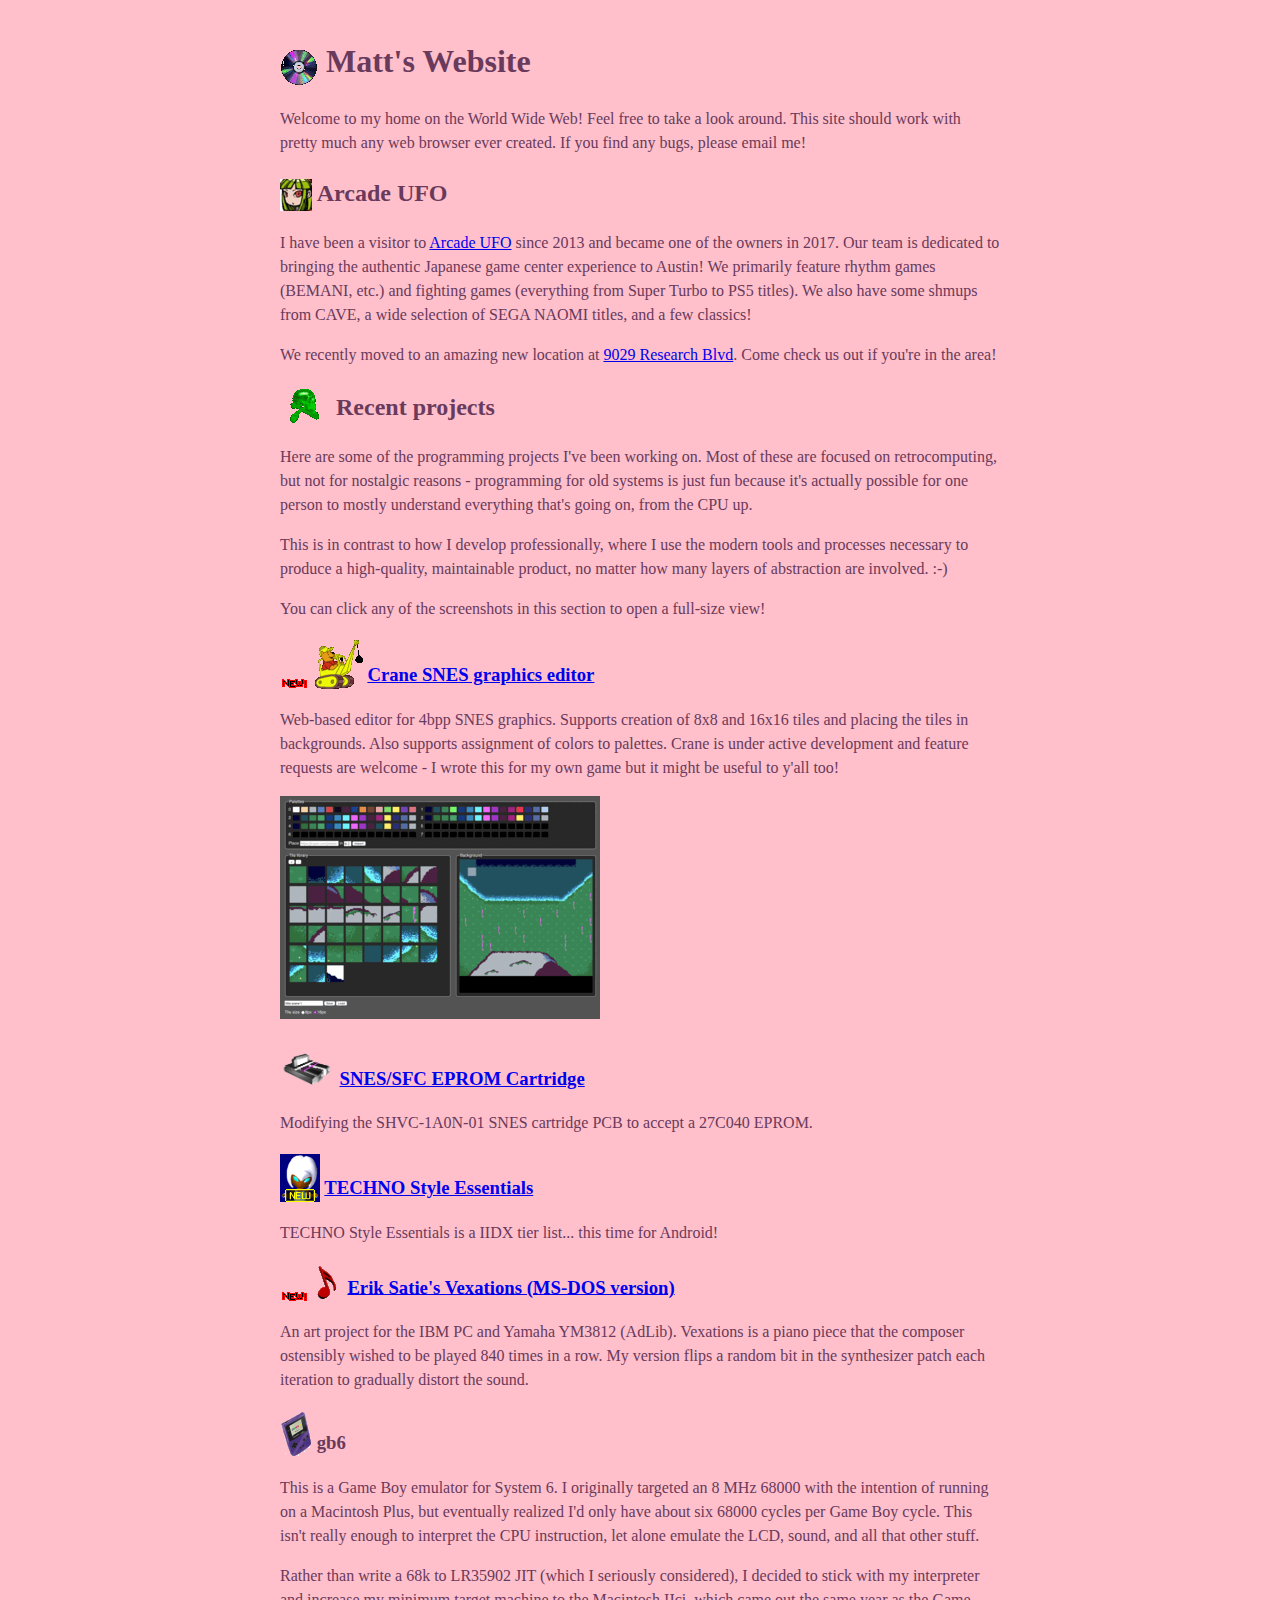
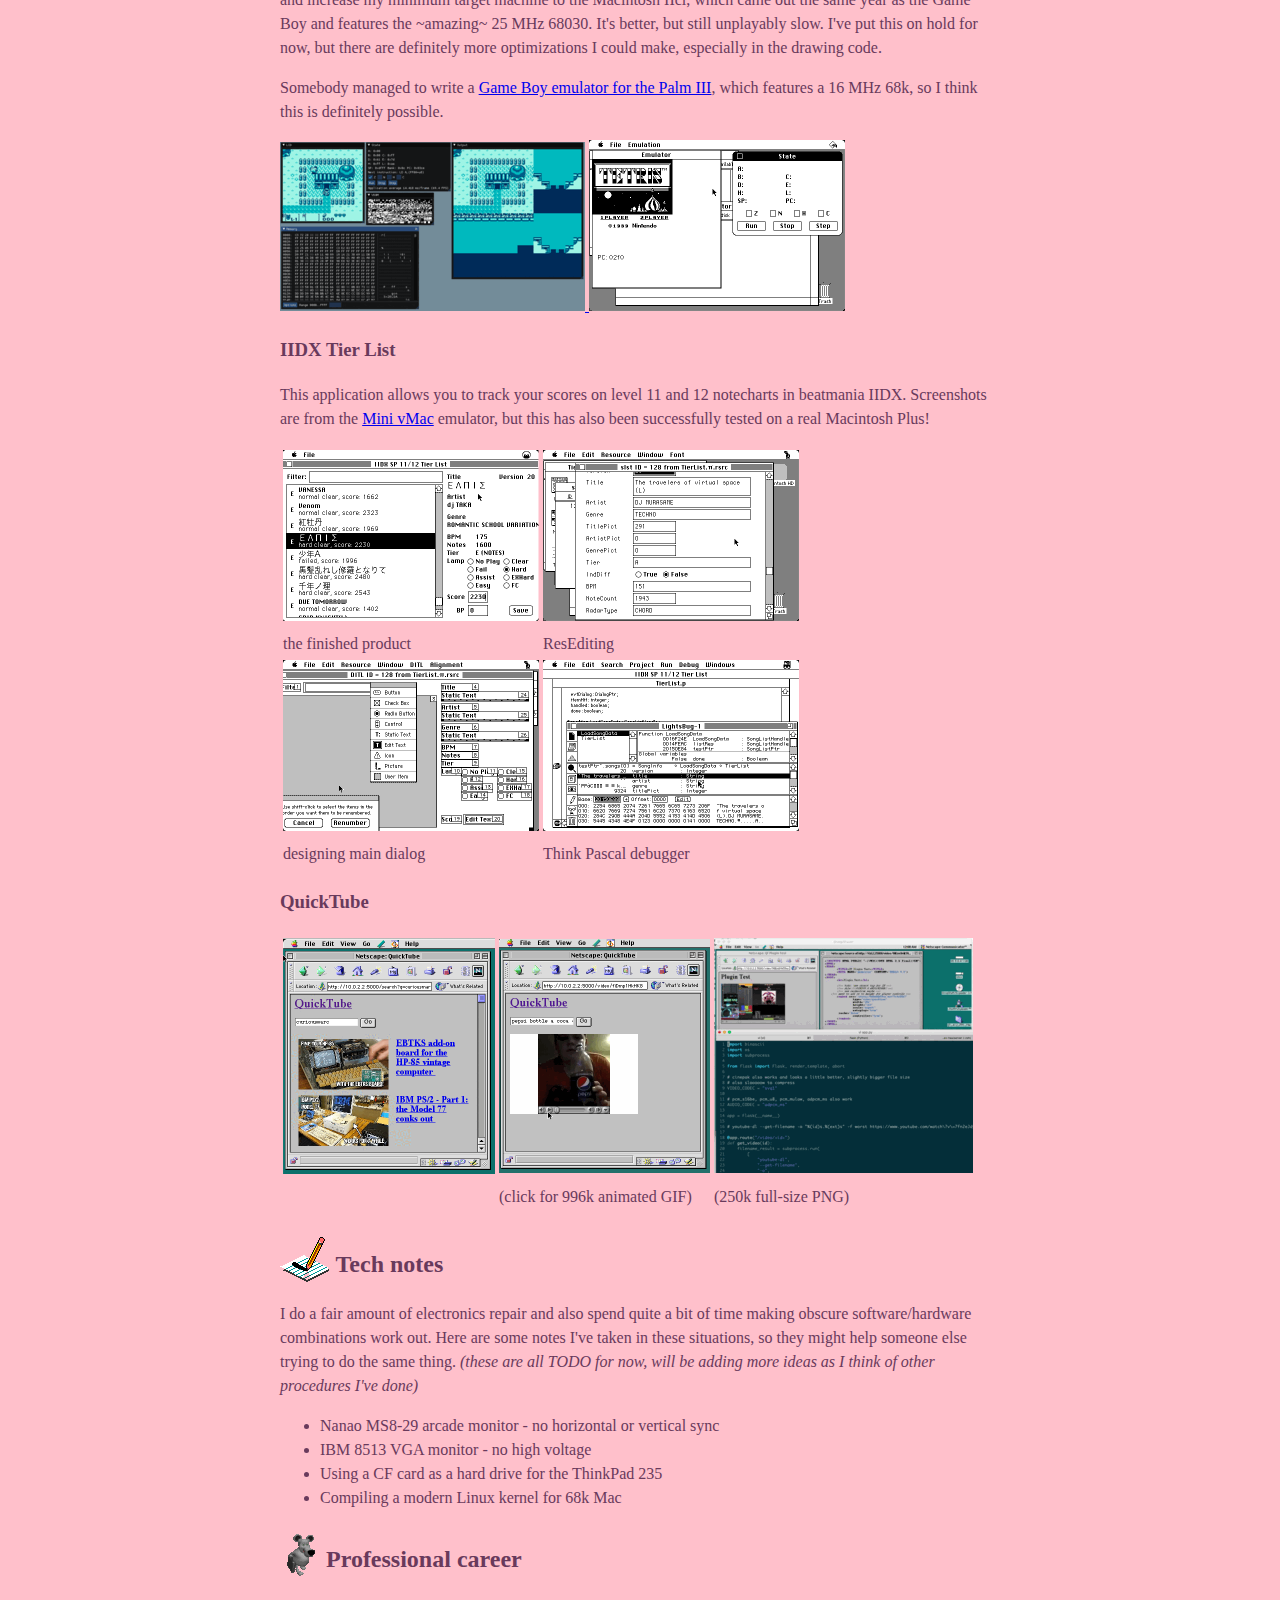
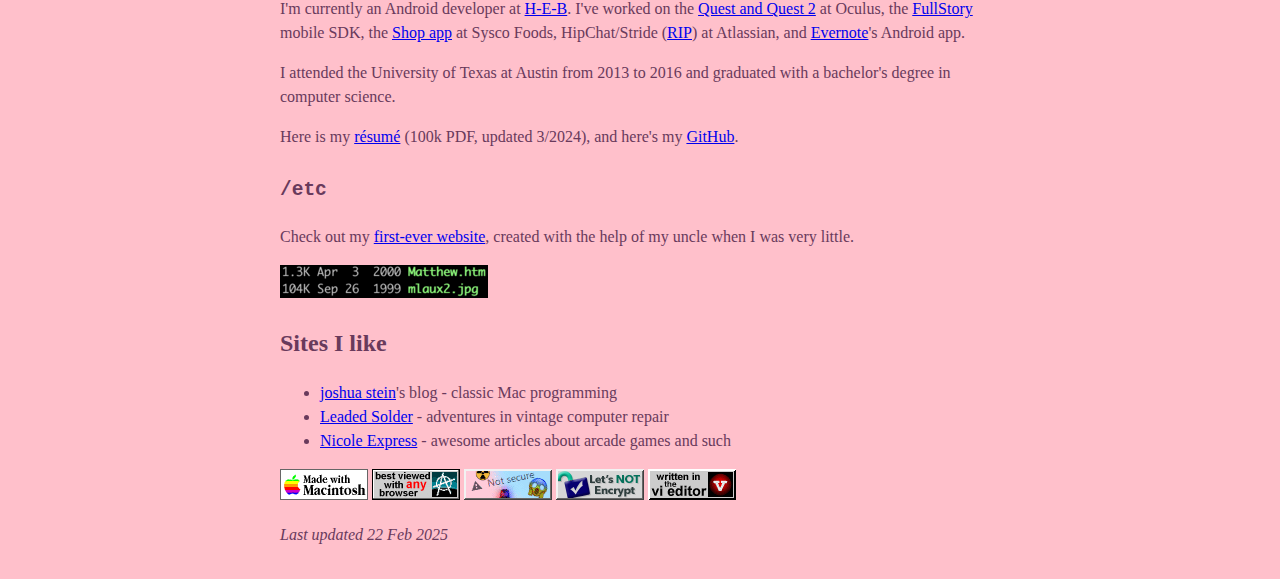
<file: index.html>
<!DOCTYPE html>
<html>
  <head>
    <meta charset="utf-8">
    <title>Matt's Website</title>
    <style type="text/css">
    <!--
      body {
        margin: 0 auto;
        padding: 16px;
        max-width: 720px;
        word-wrap: break-word;
        line-height: 1.5;
      }

      h1 img, h2 img, h3 img {
        vertical-align: bottom;
      }
    -->
    </style>
  </head>
  <body bgcolor="#ffc0cb" text="#693a5c">
    <h1><img src="images/cd.gif"> Matt's Website</h1>
    <p>
      Welcome to my home on the World Wide Web! Feel free to take a look around.
      This site should work with pretty much any web browser ever created.
      If you find any bugs, please email me!
    </p>
    
    <h2><img src="images/iidx.gif"> Arcade UFO</h2>
    <p>
      I have been a visitor to <a href="http://arcadeufo.com/">Arcade UFO</a>
      since 2013 and became one of the owners in 2017. Our team is dedicated to
      bringing the authentic Japanese game center experience to Austin! We
      primarily feature rhythm games (BEMANI, etc.) and fighting games
      (everything from Super Turbo to PS5 titles). We also have some shmups from
      CAVE, a wide selection of SEGA NAOMI titles, and a few classics!
    </p>

    <p>
      We recently moved to an amazing new location at
      <a href="https://www.openstreetmap.org/node/3864130910">9029 Research
        Blvd</a>. Come check us out if you're in the area!
    </p>

    <h2><img src="images/programming.gif"> Recent projects</h2>
    <p>
      Here are some of the programming projects I've been working on. Most of
      these are focused on retrocomputing, but not for nostalgic reasons -
      programming for old systems is just fun because it's actually possible for
      one person to mostly understand everything that's going on, from the CPU
      up.
    </p>

    <p>
      This is in contrast to how I develop professionally, where I use the
      modern tools and processes necessary to produce a high-quality,
      maintainable product, no matter how many layers of abstraction are
      involved. :-)
    </p>

    <p>  
      You can click any of the screenshots in this section to open a full-size
      view!
    </p>
    
    <h3>
      <img src="images/new.gif">
      <img src="images/crane.gif">
      <a href="crane/">Crane SNES graphics editor</a>
    </h3>

    <p>Web-based editor for 4bpp SNES graphics. Supports creation of 8x8 and
    16x16 tiles and placing the tiles in backgrounds. Also supports assignment
    of colors to palettes. Crane is under active development and feature
    requests are welcome - I wrote this for my own game but it might be useful
    to y'all too!</p>

    <p>
      <a href="images/crane-screenshot.png">
        <img src="images/crane-thumbnail.gif" width="320" height="223">
      </a>
    </p>

    <h3>
      <img src="snes/snes.gif" height="48">
      <a href="snes/eprom-cart.html">SNES/SFC EPROM Cartridge</a>
    </h3>

    <p>Modifying the SHVC-1A0N-01 SNES cartridge PCB to accept a 27C040 EPROM.</p>

    <h3>
      <img src="images/tran-new.gif">
      <a href="tse.html">TECHNO Style Essentials</a>
    </h3>

    <p>TECHNO Style Essentials is a IIDX tier list... this time for Android!</p>

    <h3>
      <img src="images/new.gif">
      <img src="images/note.gif">
      <a href="vexations.html">Erik Satie's Vexations (MS-DOS version)</a>
    </h3>
    <p>
      An art project for the IBM PC and Yamaha YM3812 (AdLib). Vexations is a
      piano piece that the composer ostensibly wished to be played 840 times in
      a row. My version flips a random bit in the synthesizer patch each
      iteration to gradually distort the sound.
    </p>

    <h3><img src="images/gb.gif"> gb6</h3>
    <p>
      This is a Game Boy emulator for System 6. I originally targeted an 8 MHz
      68000 with the intention of running on a Macintosh Plus, but eventually
      realized I'd only have about six 68000 cycles per Game Boy cycle. This
      isn't really enough to interpret the CPU instruction, let alone emulate the
      LCD, sound, and all that other stuff.
    </p>
    <p>
      Rather than write a 68k to LR35902 JIT (which I seriously considered), I
      decided to stick with my interpreter and increase my minimum target
      machine to the Macintosh IIci, which came out the same year as the Game
      Boy and features the ~amazing~ 25 MHz 68030. It's better, but still
      unplayably slow. I've put this on hold for now, but there are definitely
      more optimizations I could make, especially in the drawing code. 
    </p>

    <p>
      Somebody managed to write a <a href="https://phoinix.sourceforge.io">Game
        Boy emulator for the Palm III</a>, which features a 16 MHz 68k, so I
      think this is definitely possible.
    </p>

    <p>
      <a href="images/gb6.png">
        <img src="images/gb6-1.gif" width="305" height="169">
      </a>
      <a href="images/gb6-2.gif">
        <img src="images/gb6-2.gif" width="256" height="171">
      </a>
    </p>

    <h3>IIDX Tier List</h3>
    <p>
      This application allows you to track your scores on level 11 and 12
      notecharts in beatmania IIDX. Screenshots are from the 
      <a href="https://www.gryphel.com/c/minivmac/">Mini vMac</a>
      emulator, but this has also been successfully tested on a real Macintosh 
      Plus!
    </p>

    <table border="0">
      <tr>
        <td>
          <a href="images/tierlist1.gif">
            <img src="images/tierlist1.gif" width="256" height="171">
          </a>
        </td>
        <td>
          <a href="images/tierlist2.gif">
            <img src="images/tierlist2.gif" width="256" height="171">
          </a>
        </td>
      </tr>
      <tr>
        <td>the finished product</td>
        <td>ResEditing</td>
      </tr>
      <tr>
        <td>
          <a href="images/tierlist3.gif">
            <img src="images/tierlist3.gif" width="256" height="171">
          </a>
        </td>
        <td>
          <a href="images/tierlist4.gif">
            <img src="images/tierlist4.gif" width="256" height="171">
          </a>
        </td>
      </tr>
      <tr>
        <td>designing main dialog</td>
        <td>Think Pascal debugger</td>
      </tr>
    </table>
    <p>
    </p>
    <p>
    </p>

    <h3>QuickTube</h3>
    <table border="0">
      <tr>
        <td>
          <a href="images/quicktube1.gif">
            <img src="images/quicktube1.gif" width="212" height="236">
          </a>
        </td>
        <td>
          <a href="images/quicktubeanim.gif">
            <img src="images/quicktube2.gif" width="211" height="234">
          </a>
        </td>
        <td>
          <a href="images/quicktube3.png">
            <img src="images/quicktube3.gif">
          </a>
        </td>
      </tr>
      <tr>
        <td></td>
        <td>(click for 996k animated GIF)</td>
        <td>(250k full-size PNG)</td>
      </tr>
    </table>

    <h2><img src="images/pencil.gif"> Tech notes</h2>
    <p>
      I do a fair amount of electronics repair and also spend quite a bit of
      time making obscure software/hardware combinations work out. Here are some
      notes I've taken in these situations, so they might help someone else
      trying to do the same thing. <em>(these are all TODO for now, will be
        adding more ideas as I think of other procedures I've done)</em>
    </p>

    <ul>
      <li>Nanao MS8-29 arcade monitor - no horizontal or vertical sync</li>
      <li>IBM 8513 VGA monitor - no high voltage</li>
      <li>Using a CF card as a hard drive for the ThinkPad 235</li>
      <li>Compiling a modern Linux kernel for 68k Mac</li>
    </ul>

    <h2><img src="images/rat.gif"> Professional career</h2>
    <p>
      I'm currently an Android developer at <a href="https://www.heb.com">
      H-E-B</a>.
      I've worked on the <a href="https://www.meta.com/quest/">Quest and Quest
        2</a> at Oculus, the <a href="https://www.fullstory.com">FullStory</a>
      mobile SDK, the <a href="https://www.sysco.com/shopmobile">Shop app</a>
      at Sysco Foods, HipChat/Stride
      (<a href="https://www.atlassian.com/partnerships/slack">RIP</a>)
      at Atlassian, and <a href="https://evernote.com">Evernote</a>'s Android
      app.
    </p>

    <p>
      I attended the University of Texas at Austin from 2013 to 2016 and
      graduated with a bachelor's degree in computer science.
    </p>

    <p>
      Here is my <a href="dl/resume-winter-2024.pdf">résumé</a> (100k PDF,
      updated 3/2024), and here's my
      <a href="https://github.com/mlaux">GitHub</a>.
    </p>

    <h2><code>/etc</code></h2>

    <p>
      Check out my <a href="first-site/Matthew.htm">first-ever website</a>,
      created with the help of my uncle when I was very little.
    </p>
    <p>
      <img src="images/first-site-dates.gif">
    </p>

    <h2>Sites I like</h2>
    <ul>
      <li><a href="https://jcs.org">joshua stein</a>'s blog -
      classic Mac programming</li>
      <li><a href="https://www.leadedsolder.com">Leaded Solder</a> -
      adventures in vintage computer repair</li>
      <li><a href="https://nicole.express">Nicole Express</a> -
      awesome articles about arcade games and such</li>
    </ul>

    <p>
      <img src="images/mac.gif">
      <img src="images/any-browser.gif">
      <img src="images/not-secure.gif">
      <img src="images/lets-not-encrypt.gif">
      <img src="images/vi.gif">
    </p>

    <p><em>Last updated 22 Feb 2025</em></p>
  </body>
</html>
</file>
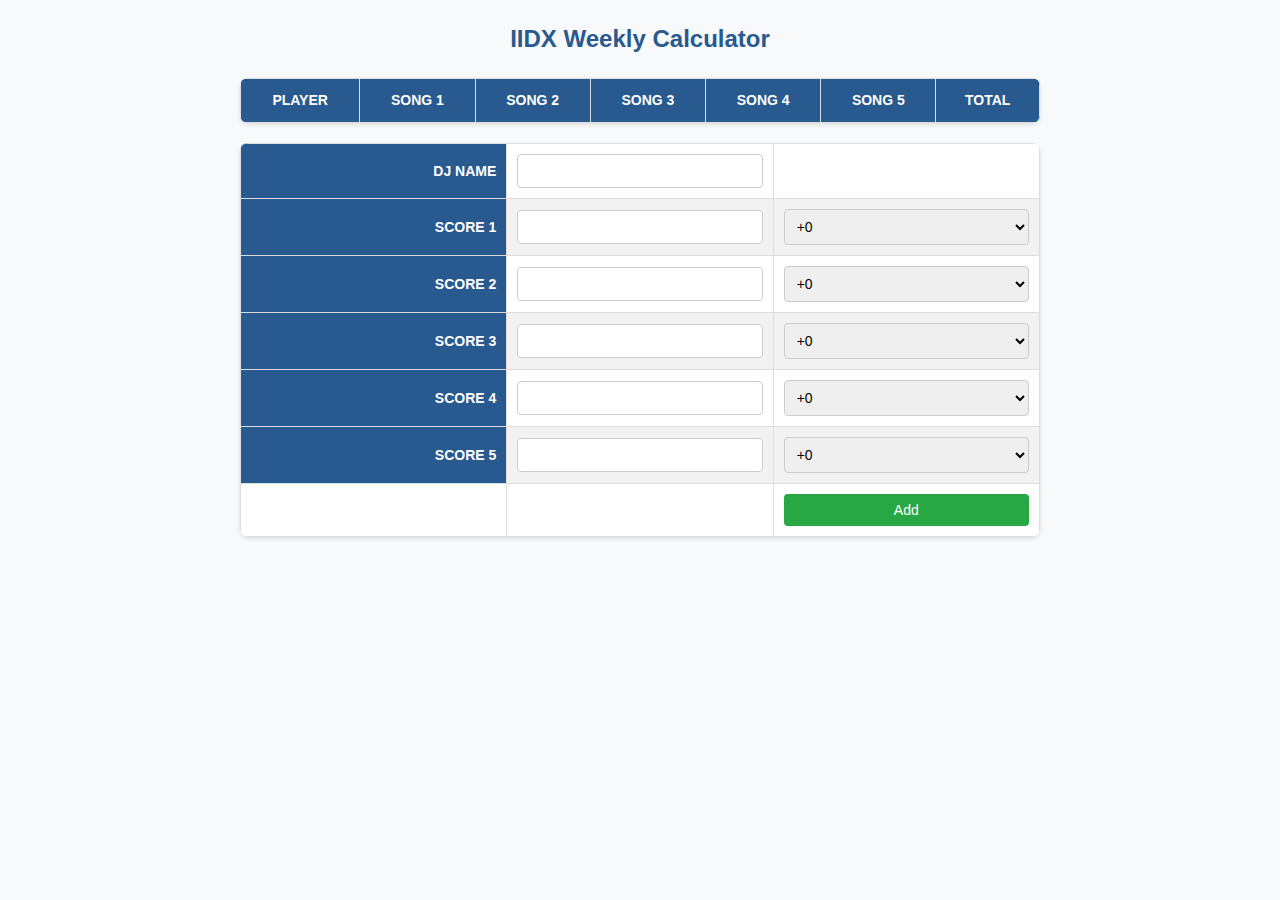
<file: iidx/index.html>
<!DOCTYPE html>
<html>
    <head>
        <meta charset="utf-8">
        <title>IIDX Weekly Calculator</title>
        <style>
            /* General Reset */
            * {
                margin: 0;
                padding: 0;
                box-sizing: border-box;
                font-family: Arial, sans-serif;
            }

            body {
                background-color: #f8f9fa;
                color: #333;
                padding: 20px;
                line-height: 1.6;
            }

            /* Table Styling */
            table {
                width: 100%;
                max-width: 800px;
                margin: 20px auto;
                border-collapse: collapse;
                background-color: #fff;
                box-shadow: 0 2px 4px rgba(0, 0, 0, 0.1);
                border-radius: 8px;
                overflow: hidden;
            }

            table th,
            table td {
                padding: 10px;
                text-align: center;
                border: 1px solid #ddd;
            }

            table th {
                background-color: #28598f;
                color: white;
                text-transform: uppercase;
                font-size: 14px;
            }

            table tbody tr:nth-child(even) {
                background-color: #f2f2f2;
            }

            /* Input and Form Styling */
            input, select, button {
                padding: 8px;
                border: 1px solid #ccc;
                border-radius: 4px;
                font-size: 14px;
                width: 100%;
            }

            input:focus, select:focus {
                border-color: #28598f;
                outline: none;
                box-shadow: 0 0 5px rgba(0, 123, 255, 0.5);
            }

            button {
                background-color: #28a745;
                color: white;
                border: none;
                cursor: pointer;
                transition: background-color 0.3s ease;
            }

            button:hover {
                background-color: #218838;
            }

            /* Add Player Form */
            #add-player-body th {
                text-align: right;
                padding-right: 10px;
                width: 25%;
            }

            #add-player-body td {
                width: 25%;
            }

            /* Center Content */
            .container {
                width: 90%;
                max-width: 800px;
                margin: 0 auto;
                text-align: center;
            }

            h1 {
                margin-bottom: 20px;
                font-size: 24px;
                color: #28598f;
            }
        </style>
    </head>
    <body>

        <div class="container">
            <h1>IIDX Weekly Calculator</h1>
        <table>
            <thead>
                <tr>
                    <th>Player</th>
                    <th>Song 1</th>
                    <th>Song 2</th>
                    <th>Song 3</th>
                    <th>Song 4</th>
                    <th>Song 5</th>
                    <th>Total</th>
                </tr>
            </thead>
            <tbody id="scores-body">
            </tbody>
        </table>

        <table>
            <tbody id="add-player-body">
                <tr>
                    <th>DJ NAME</th>
                    <td><input id="dj-name"></td>
                    <td></td>
                </tr>
                <tr id="last-row">
                    <td></td>
                    <td></td>
                    <td><button onclick="addPlayer()">Add</button></td>
                </tr>
            </tbody>
        </table>
        </div>

        <script src="calc.js"></script>
    </body>
</html>
</file>
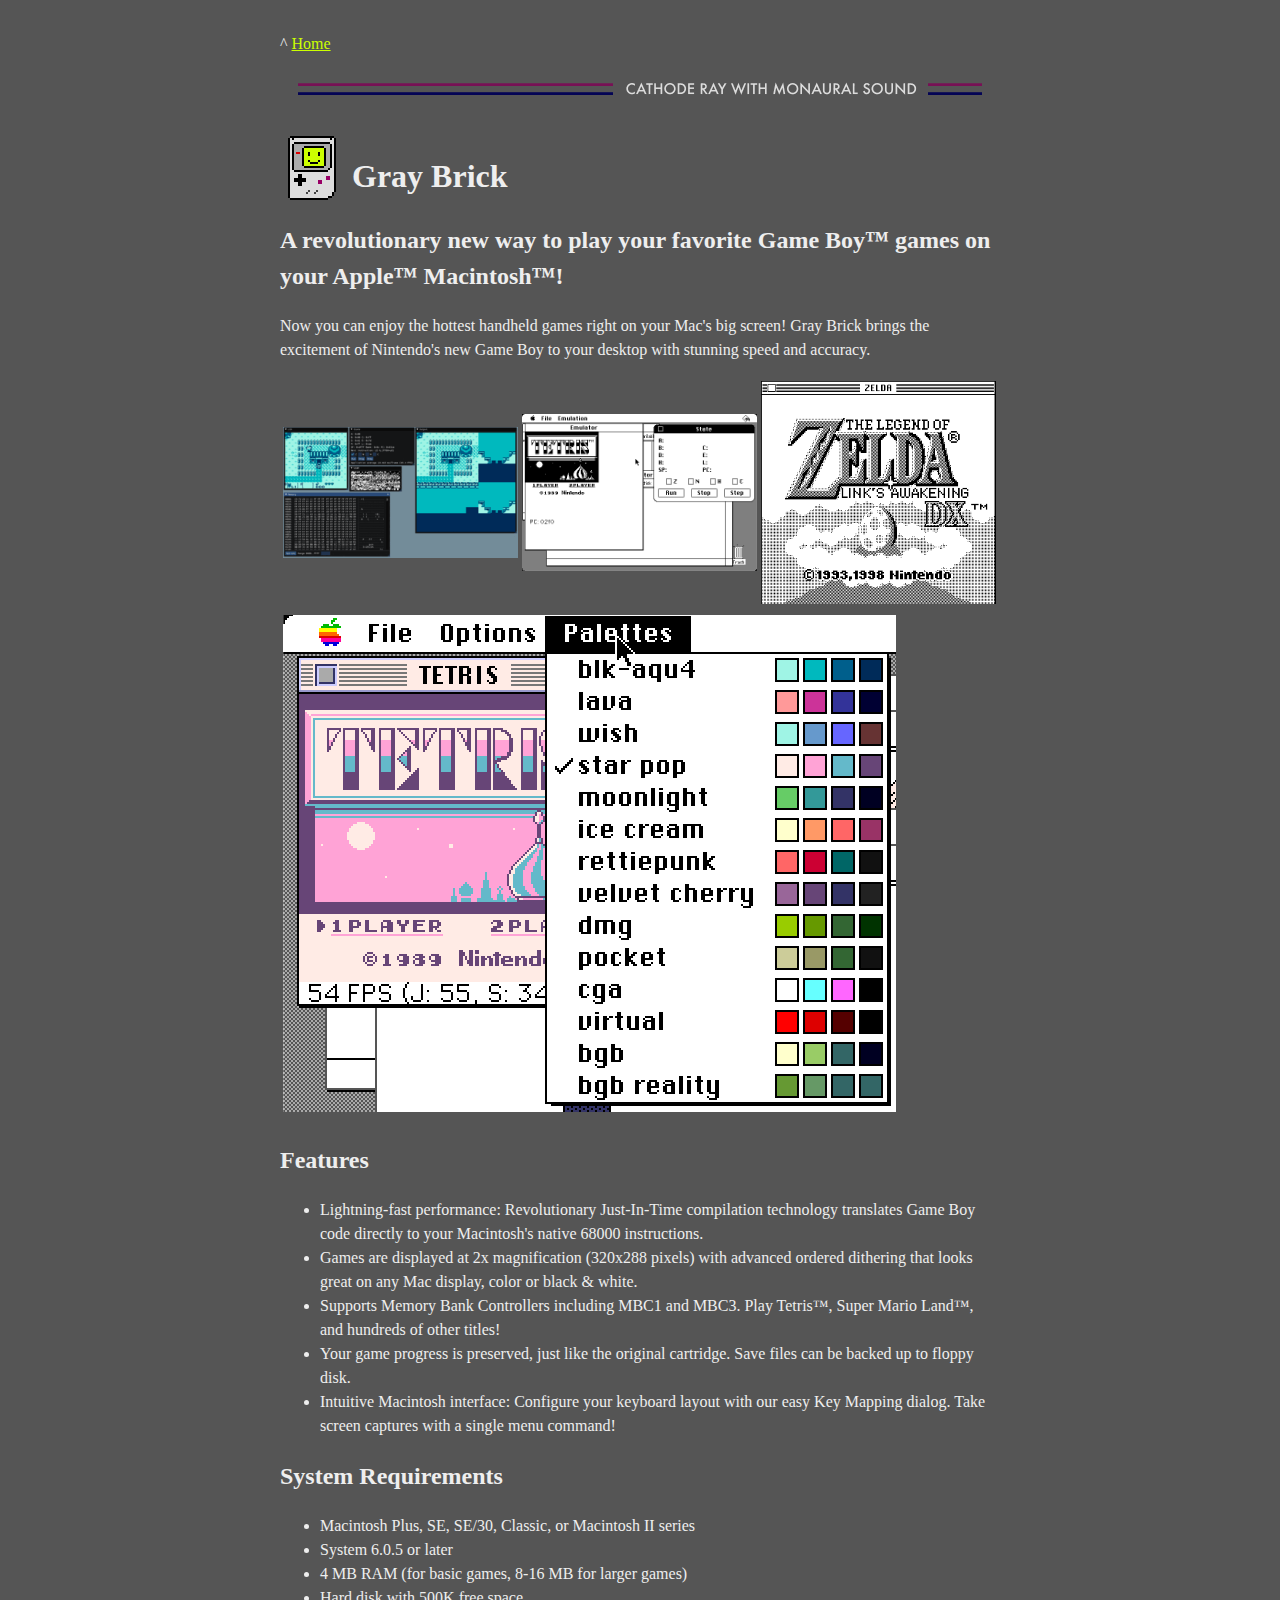
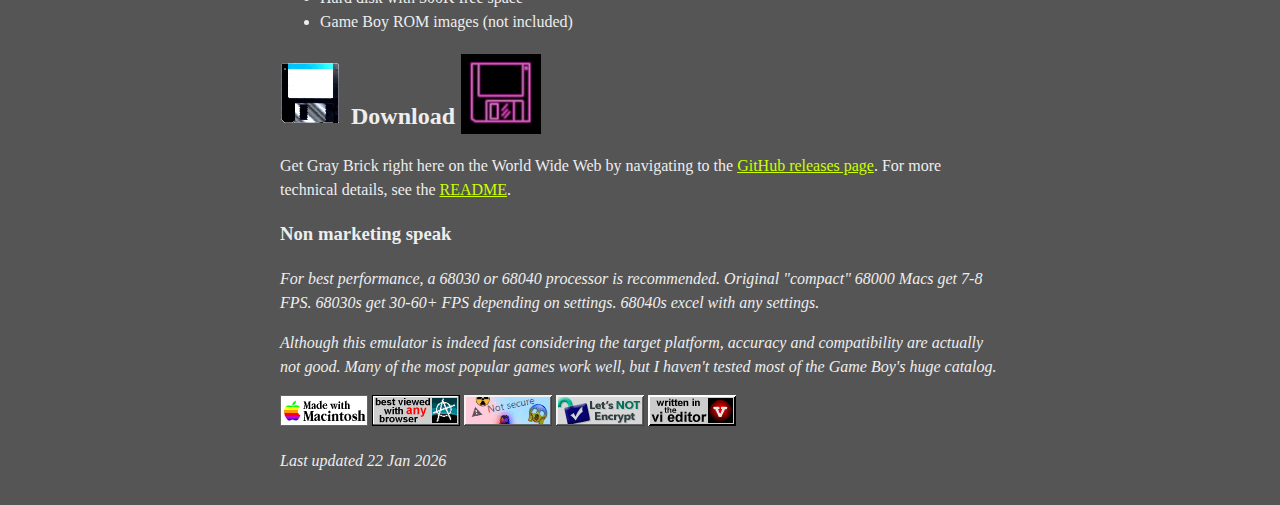
<file: gb6.html>
<!DOCTYPE html>
<html>
  <head>
    <meta charset="utf-8">
    <title>Gray Brick - Matthew's Website</title>
    <link rel="icon" href="images/gb6-favicon-2x.png" sizes="32x32">
    <style type="text/css">
    <!--
      body {
        margin: 0 auto;
        padding: 16px;
        max-width: 720px;
        word-wrap: break-word;
        line-height: 1.5;
      }

      h1 img, h2 img, h3 img {
        vertical-align: bottom;
      }
    -->
    </style>
  </head>
  <body bgcolor="#555555" text="#eeeeee" link="#ccff00" vlink="#ccff00">
    <p>^ <a href="index.html">Home</a></p>
    <p><img src="images/gb6_header.gif"></p>
    <h1><img src="images/gb6_icon.gif"> Gray Brick</h1>
    <h2>A revolutionary new way to play your favorite Game Boy&trade; games on your
    Apple&trade; Macintosh&trade;!</h2>
    <p>
      Now you can enjoy the hottest handheld games right on your Mac's
      big screen! Gray Brick brings the excitement of Nintendo's new
      Game Boy to your desktop with stunning speed and accuracy.
    </p>

    <table>
      <tr>
      <td><img src="images/gb6-1.gif" width="235"></td>
      <td><img src="images/gb6-2.gif" width="235"></td>
      <td><img src="images/gb6-3.gif" width="235"></td>
      </tr>
      <tr><td colspan="3"><img src="images/gb6-4.gif" width="613"></td></tr>
    </table>

    <h2>Features</h2>
    <ul>
      <li>Lightning-fast performance: Revolutionary Just-In-Time compilation 
      technology translates Game Boy code directly to your Macintosh's
      native 68000 instructions.
      <li>Games are displayed at 2x magnification (320x288 pixels) with advanced
      ordered dithering that looks great on any Mac display, color or black
      &amp; white.
      <li>Supports Memory Bank Controllers including MBC1 and MBC3. Play
      Tetris&trade;, Super Mario Land&trade;, and hundreds of other titles!
      <li>Your game progress is preserved, just like the original cartridge. Save
      files can be backed up to floppy disk.
      <li>Intuitive Macintosh interface: Configure your keyboard layout with our
      easy Key Mapping dialog. Take screen captures with a single menu command!
    </ul>

    <h2>System Requirements</h2>
    <ul>
      <li>Macintosh Plus, SE, SE/30, Classic, or Macintosh II series
      <li>System 6.0.5 or later
      <li>4 MB RAM (for basic games, 8-16 MB for larger games)
      <li>Hard disk with 500K free space
      <li>Game Boy ROM images (not included)
    </ul>

    <h2><img src="images/floppy1.gif"> Download <img src="images/floppy2.gif"></h2>
    <p>Get Gray Brick right here on the World Wide Web by navigating to the 
    <a href="https://github.com/mlaux/gb6/releases">GitHub releases page</a>.
    For more technical details, see the <a href="https://github.com/mlaux/gb6">README</a>.
    </p>

    <h3>Non marketing speak</h3>
    <p><em>For best performance, a 68030 or 68040 processor is recommended.
    Original "compact" 68000 Macs get 7-8 FPS. 68030s get 30-60+ FPS depending
    on settings. 68040s excel with any settings.</em></p>
    <p><em>Although this emulator is indeed fast considering the target platform,
    accuracy and compatibility are actually not good. Many of the most popular
    games work well, but I haven't tested most of the Game Boy's huge catalog.
    </em></p>

    <p>
      <img src="images/mac.gif">
      <img src="images/any-browser.gif">
      <img src="images/not-secure.gif">
      <img src="images/lets-not-encrypt.gif">
      <img src="images/vi.gif">
    </p>

    <p><em>Last updated 22 Jan 2026</em></p>
  </body>
</html>
</file>
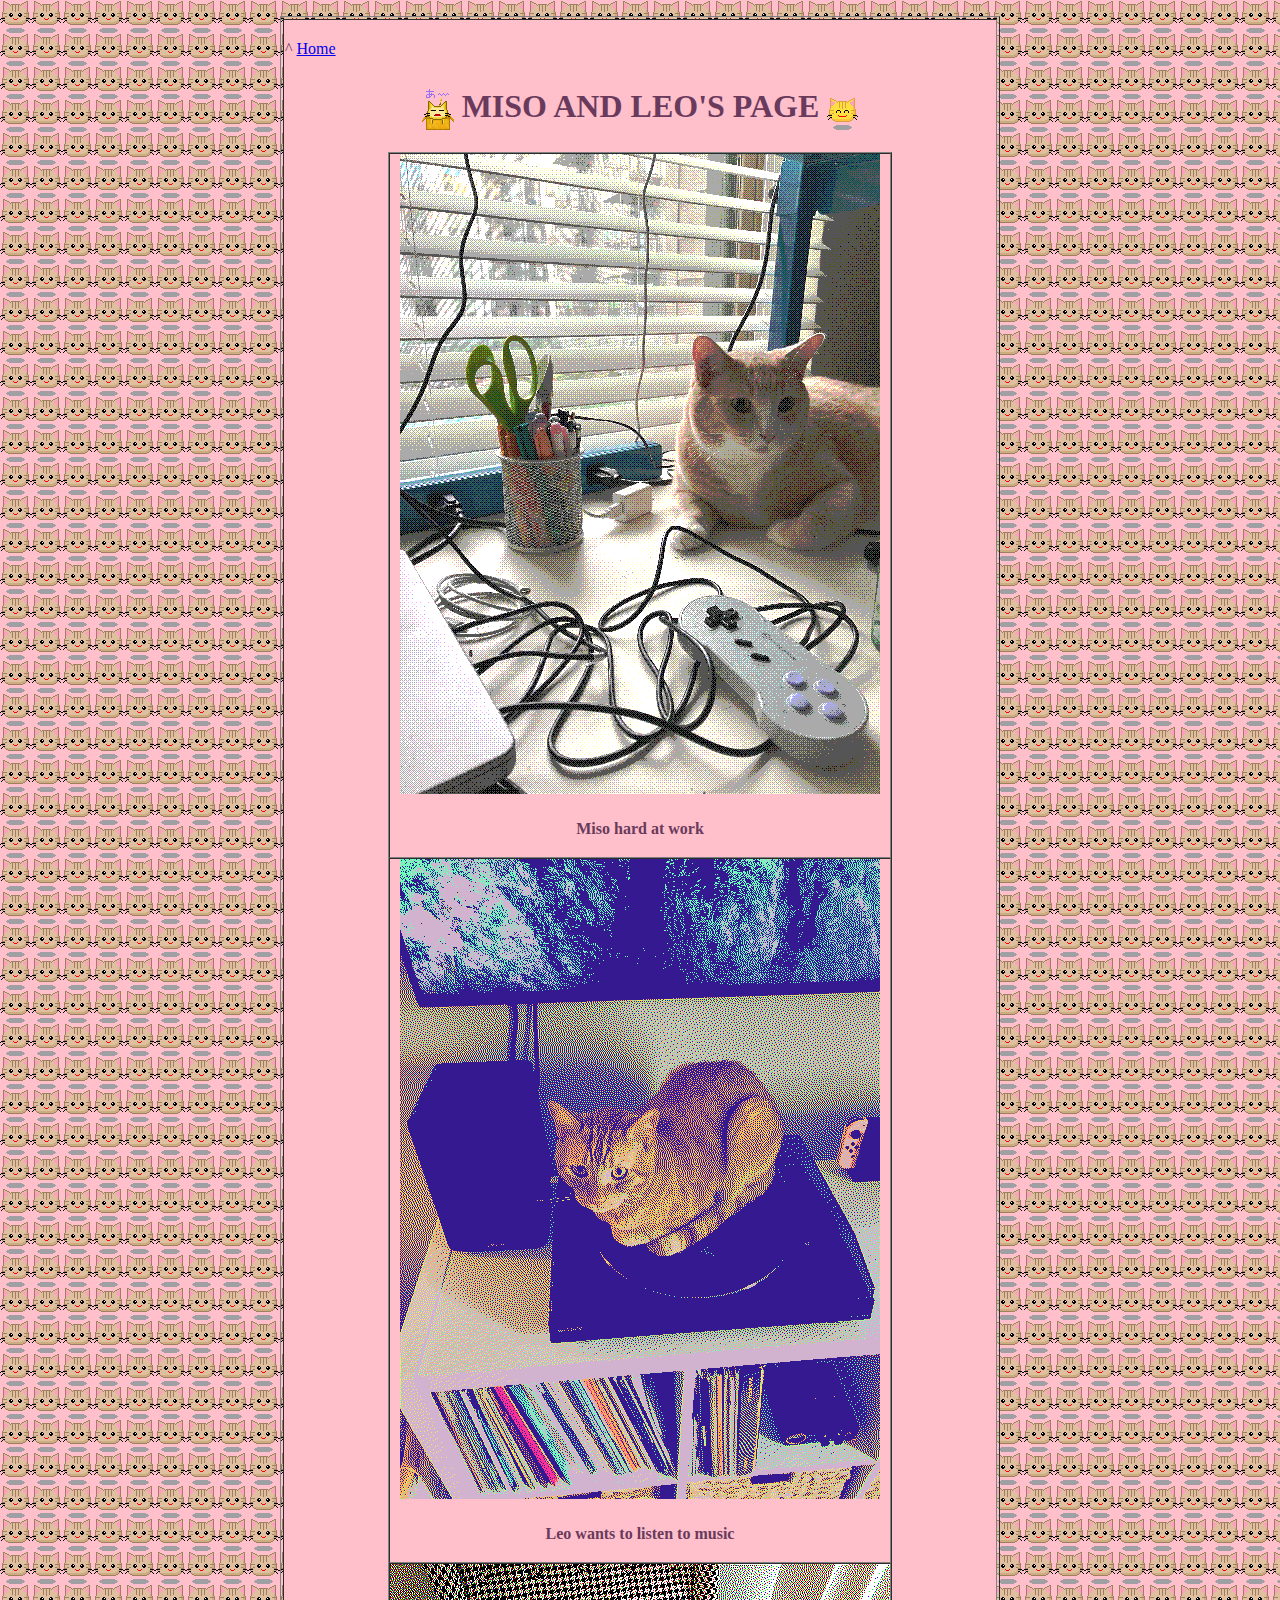
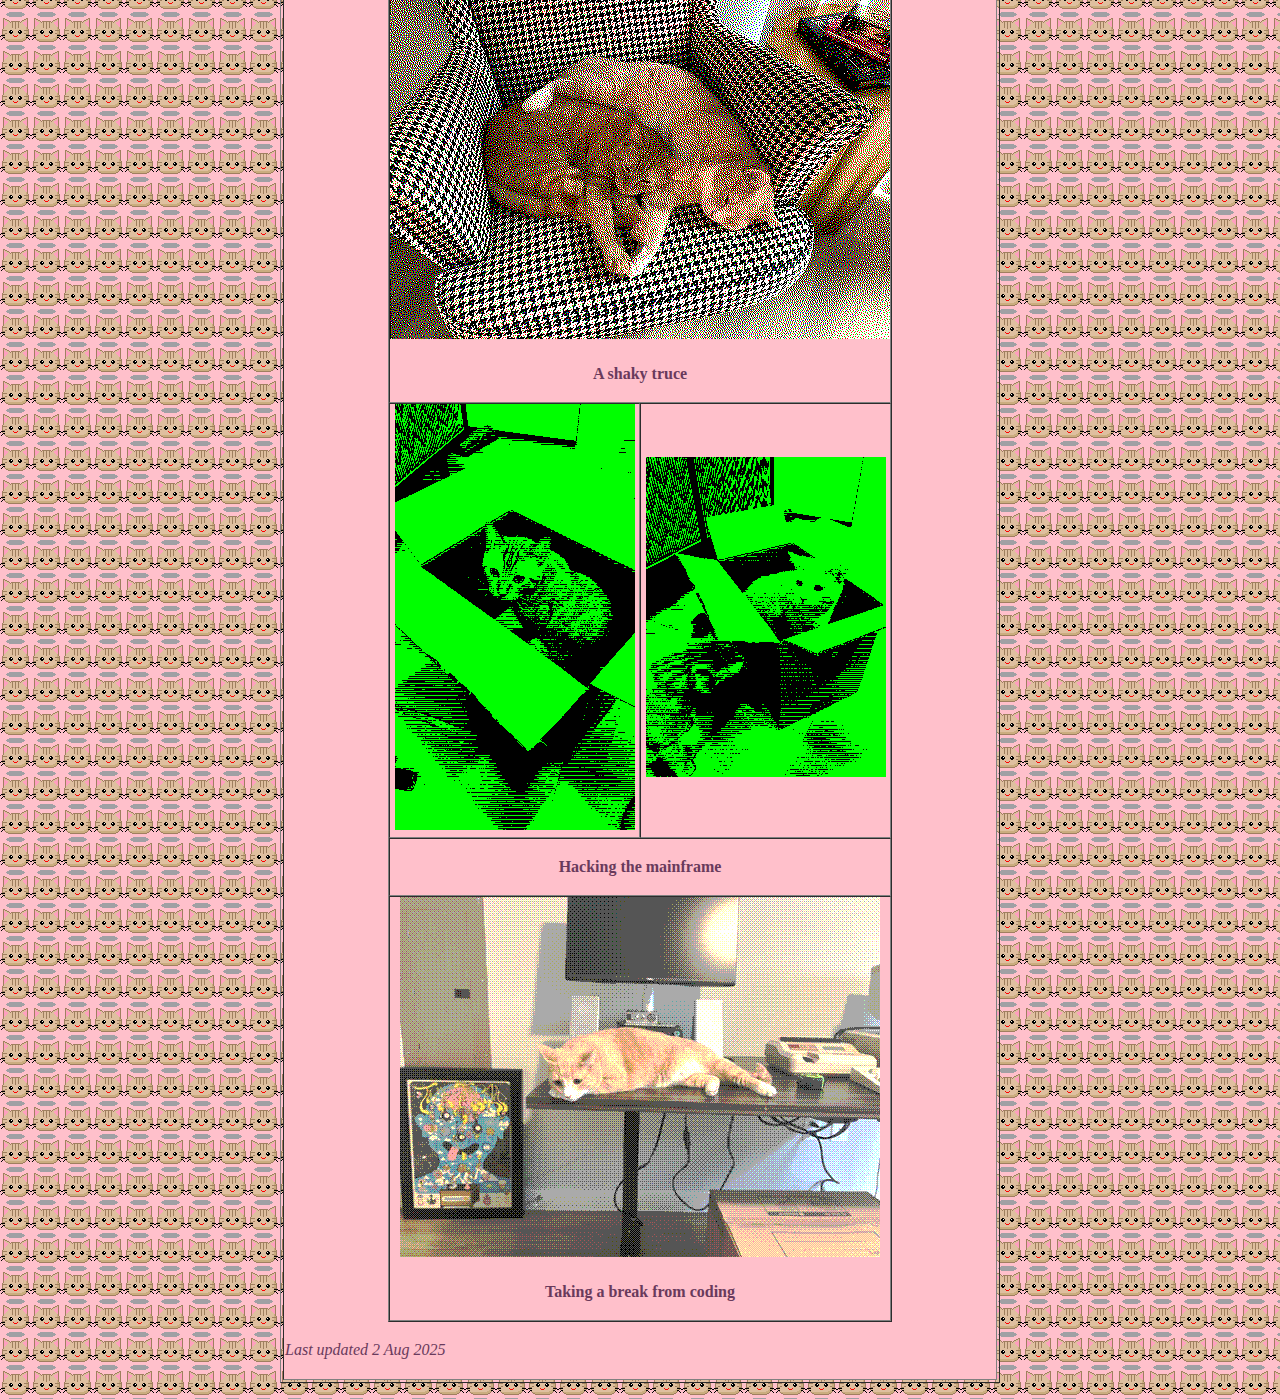
<file: misoleo.html>
<!DOCTYPE html>
<html>
  <head>
    <meta charset="utf-8">
    <title>Miso and Leo - Matthew's Website</title>
    <style type="text/css">
    <!--
      body {
        margin: 0 auto;
        padding: 16px;
        max-width: 720px;
        word-wrap: break-word;
        line-height: 1.5;
      }

      h1 img, h2 img {
        vertical-align: bottom;
      }
    -->
    </style>
  </head>
  <body bgcolor="#ffc0cb" text="#693a5c" background="images/cat1.gif">
    <table border="1" width="100%">
      <tr>
        <td bgcolor="#ffc0cb">
          <p>^ <a href="index.html">Home</a></p>

          <center>
            <h1>
              <img src="images/catbox.gif"> MISO AND LEO'S PAGE
              <img src="images/cat2.gif">
            </h1>
            <table border="1" cellpadding="0" cellspacing="0">
              <tr align="center">
                <td colspan="2">
                  <img src="images/misoleo/1.gif">
                  <p><strong>Miso hard at work</strong></p>
                </td>
              </tr>
              <tr align="center">
                <td colspan="2">
                  <img src="images/misoleo/2.gif">
                  <p><strong>Leo wants to listen to music</strong></p>
                </td>
              </tr>
              <tr align="center">
                <td colspan="2">
                  <img src="images/misoleo/3.gif">
                  <p><strong>A shaky truce</strong></p>
                </td>
              </tr>
              <tr align="center">
                <td>
                  <img src="images/misoleo/4a.gif">
                </td>
                <td>
                  <img src="images/misoleo/4b.gif">
                </td>
              </tr>
              <tr align="center">
                <td colspan="2">
                  <p><strong>Hacking the mainframe</strong></p>
                </td>
              </tr>
              <tr align="center">
                <td colspan="2">
                  <img src="images/misoleo/5.gif">
                  <p><strong>Taking a break from coding</strong></p>
                </td>
              </tr>
            </table>
          </center>

          <p><em>Last updated 2 Aug 2025</em></p>
        </td>
      </tr>
    </table>
  </body>
</html>
</file>
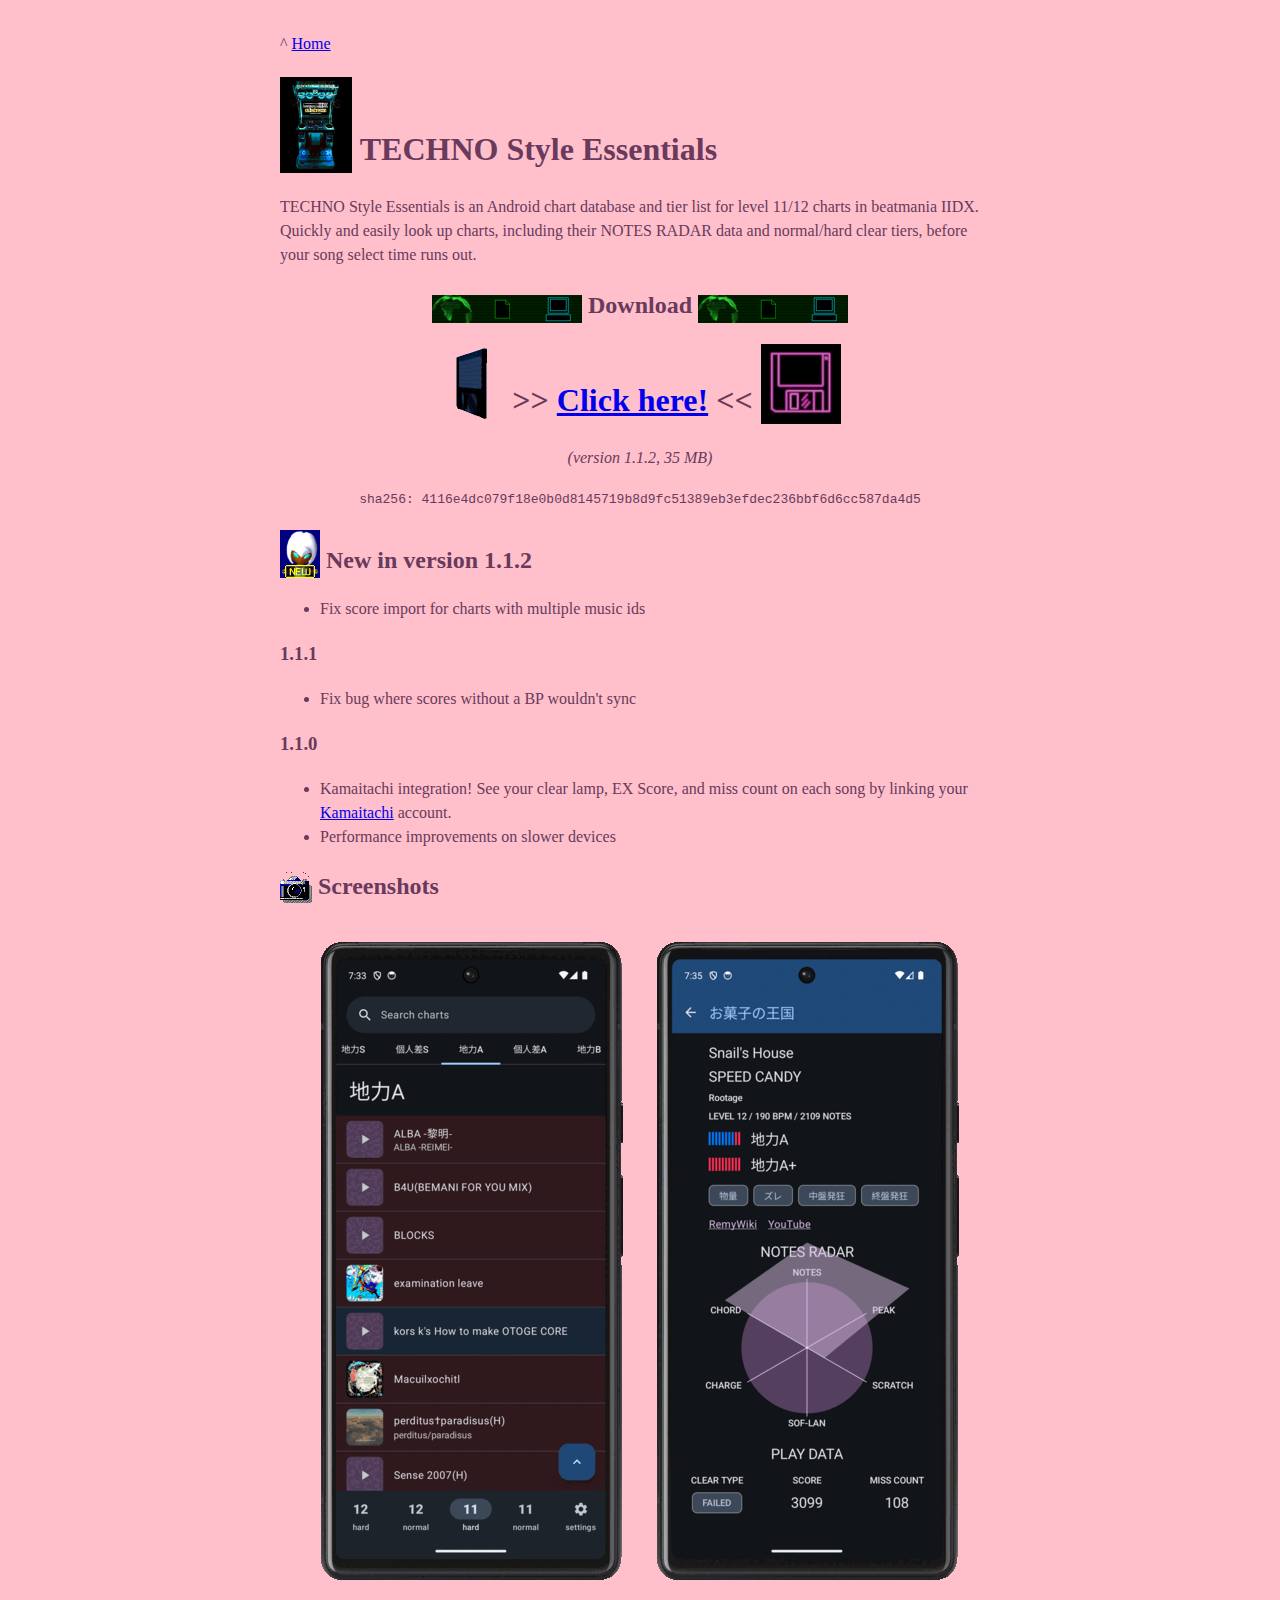
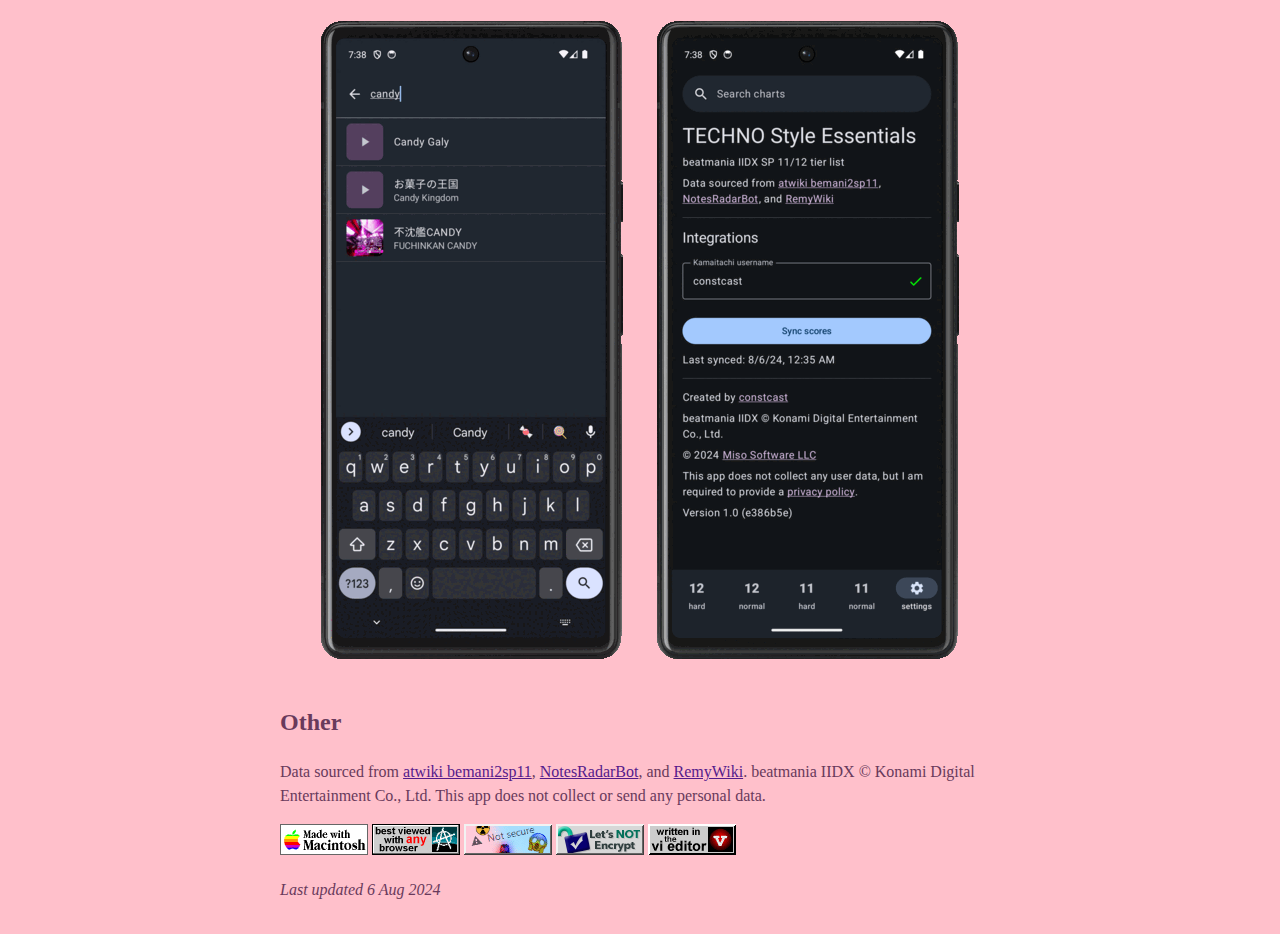
<file: tse.html>
<!DOCTYPE html>
<html>
  <head>
    <meta charset="utf-8">
    <title>TECHNO Style Essentials - Matt's Website</title>
    <style type="text/css">
    <!--
      body {
        margin: 0 auto;
        padding: 16px;
        max-width: 720px;
        word-wrap: break-word;
        line-height: 1.5;
      }

      h1 img, h2 img {
        vertical-align: bottom;
      }
    -->
    </style>
  </head>
  <body bgcolor="#ffc0cb" text="#693a5c">
    <p>^ <a href="index.html">Home</a></p>
    <h1><img src="images/subkyoutaianime.gif" height="96"> TECHNO Style Essentials</h1>

    <p>TECHNO Style Essentials is an Android chart database and tier list
    for level 11/12 charts in beatmania IIDX. Quickly and easily look up charts,
    including their NOTES RADAR data and normal/hard clear tiers, before your song
    select time runs out.</p>

    <h2><center><img src="images/download-banner.gif"> Download <img
    src="images/download-banner.gif"></center></h2>

    <h1><center><img src="images/floppy1.gif"> &gt;&gt; <a
    href="tse-1.1.2.apk">Click here!</a> &lt;&lt; <img
    src="images/floppy2.gif"></center></h2>

    <p><center><em>(version 1.1.2, 35 MB)</em></center></p>
    <p><center><code>sha256: 4116e4dc079f18e0b0d8145719b8d9fc51389eb3efdec236bbf6d6cc587da4d5</code></center></p>

    <h2><img src="images/tran-new.gif"> New in version 1.1.2</h2>
    <ul>
      <li>Fix score import for charts with multiple music ids</li>
    </ul>
    
    <h3>1.1.1</h3>
    <ul>
      <li>Fix bug where scores without a BP wouldn't sync</li>
    </ul>

    <h3>1.1.0</h3>
    <ul>
      <li>Kamaitachi integration! See your clear lamp, EX Score, and miss
      count on each song by linking your <a href="https://kamai.tachi.ac">Kamaitachi</a>
      account.</li>
      <li>Performance improvements on slower devices</li>
    </ul>

    <h2><img src="images/camera.gif"> Screenshots</h2>
    <p><center>
    <table cellpadding="16">
      <tr>
        <td><img src="images/tse/chart-list-small.gif"></td>
        <td><img src="images/tse/chart-details-small.gif"></td>
      </tr>
      <tr>
        <td><img src="images/tse/search-small.gif"></td>
        <td><img src="images/tse/settings-small.gif"></td>
      </tr>
    </table>
    </center></p>

    <h2>Other</h2>

    <p>Data sourced from <a href="">atwiki bemani2sp11</a>, <a
    href="">NotesRadarBot</a>, and <a href="">RemyWiki</a>.
    beatmania IIDX &copy; Konami Digital Entertainment Co., Ltd. This app does
    not collect or send any personal data.</p>
    
    <p>
      <img src="images/mac.gif">
      <img src="images/any-browser.gif">
      <img src="images/not-secure.gif">
      <img src="images/lets-not-encrypt.gif">
      <img src="images/vi.gif">
    </p>

    <p><em>Last updated 6 Aug 2024</em></p>
  </body>
</html>
</file>
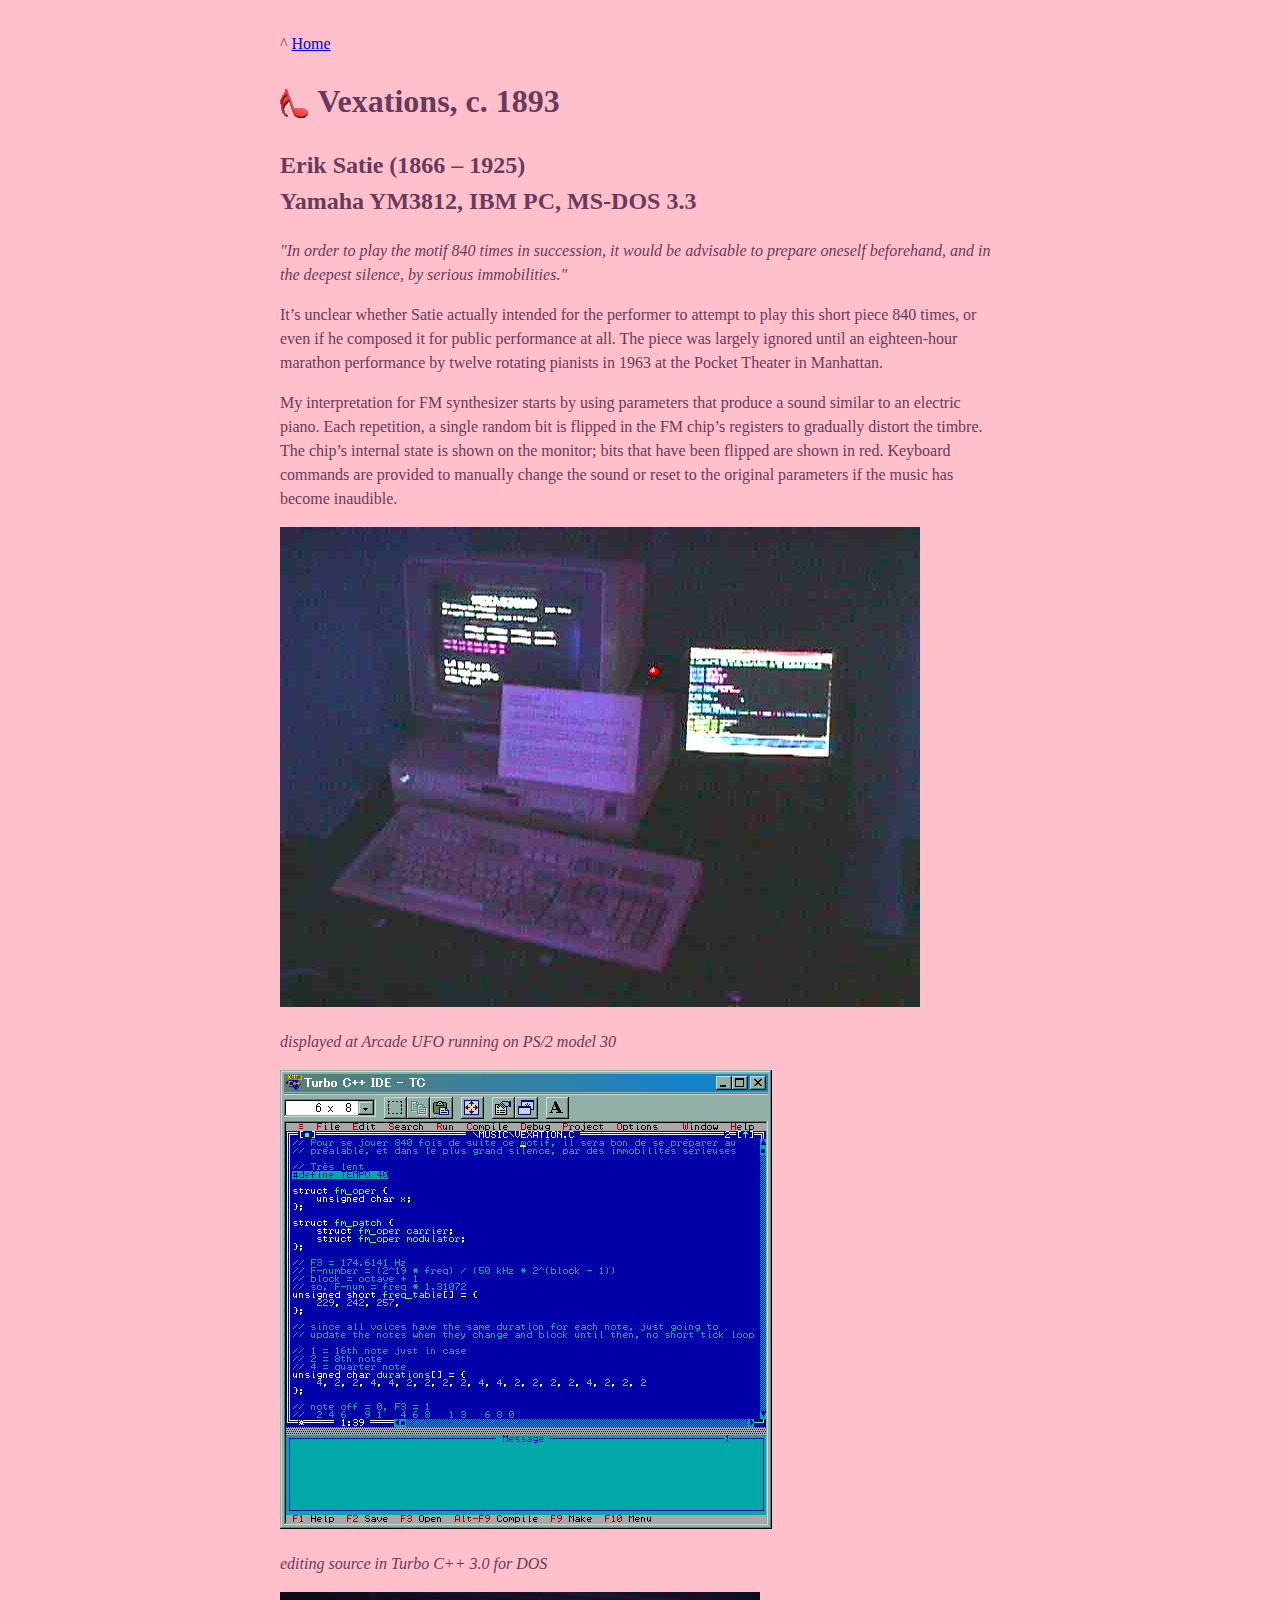
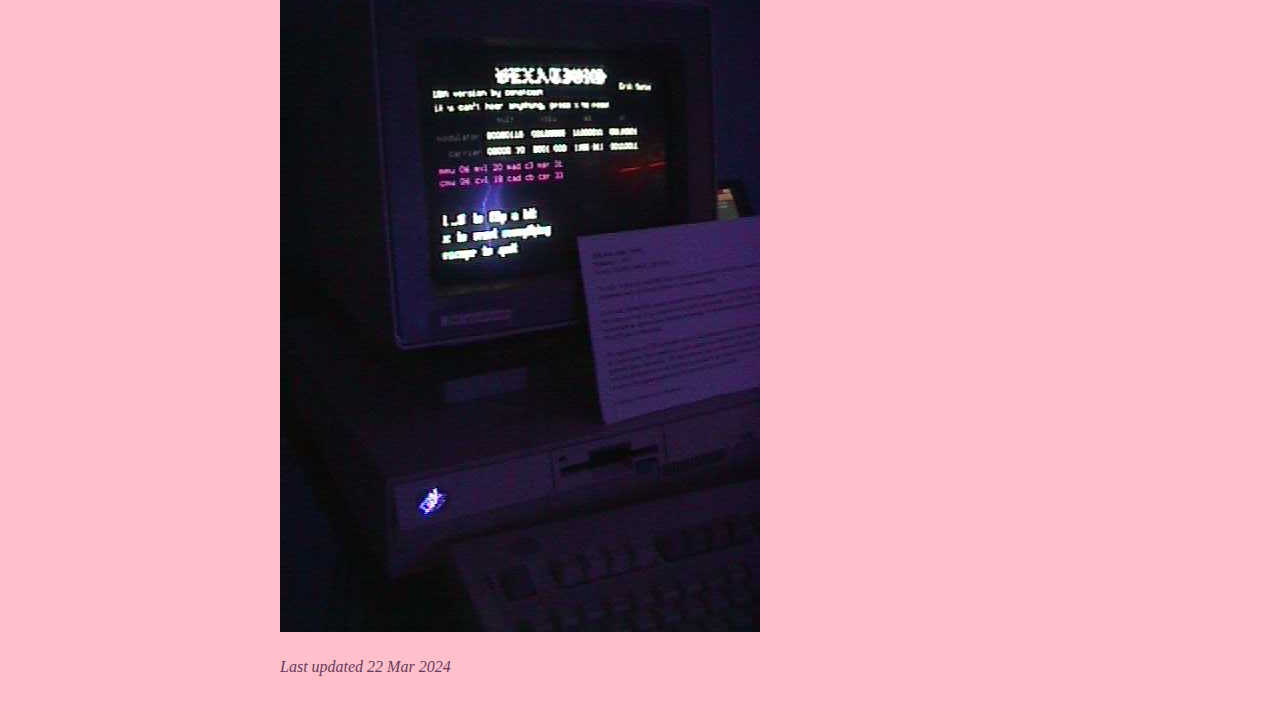
<file: vexations.html>
<!DOCTYPE html>
<html>
  <head>
    <meta charset="utf-8">
    <title>Erik Satie's Vexations - Matt's Website</title>
    <style type="text/css">
    <!--
      body {
        margin: 0 auto;
        padding: 16px;
        max-width: 720px;
        word-wrap: break-word;
        line-height: 1.5;
      }

      h1 img {
        vertical-align: bottom;
      }
    -->
    </style>
  </head>
  <body bgcolor="#ffc0cb" text="#693a5c">
    <p>^ <a href="index.html">Home</a></p>
    <h1><img src="images/note.gif"> Vexations, c. 1893</h1>
    <h2>
      Erik Satie (1866 &ndash; 1925)<br>
      Yamaha YM3812, IBM PC, MS-DOS 3.3
    </h2>
    <p><em>
      "In order to play the motif 840 times in succession, it would be advisable
      to prepare oneself beforehand, and in the deepest silence, by serious
      immobilities."
    </em></p>

    <p>
      It’s unclear whether Satie actually intended for the performer to attempt to
      play this short piece 840 times, or even if he composed it for public
      performance at all. The piece was largely ignored until an eighteen-hour
      marathon performance by twelve rotating pianists in 1963 at the Pocket
      Theater in Manhattan.
    </p>
    <p>
      My interpretation for FM synthesizer starts by using parameters that
      produce a sound similar to an electric piano. Each repetition, a single
      random bit is flipped in the FM chip’s registers to gradually distort the
      timbre. The chip’s internal state is shown on the monitor; bits that have
      been flipped are shown in red. Keyboard commands are provided to manually
      change the sound or reset to the original parameters if the music has
      become inaudible.
    </p>

    <p>
      <img src="images/vex1.jpg">
    </p>
    <p><em>displayed at Arcade UFO running on PS/2 model 30</em></p>

    <p>
      <img src="images/vex2.gif">
    </p>
    <p><em>editing source in Turbo C++ 3.0 for DOS</em></p>

    <p>
      <img src="images/vex3.jpg">
    </p>

    <p><em>Last updated 22 Mar 2024</em></p>
  </body>
</html>
</file>
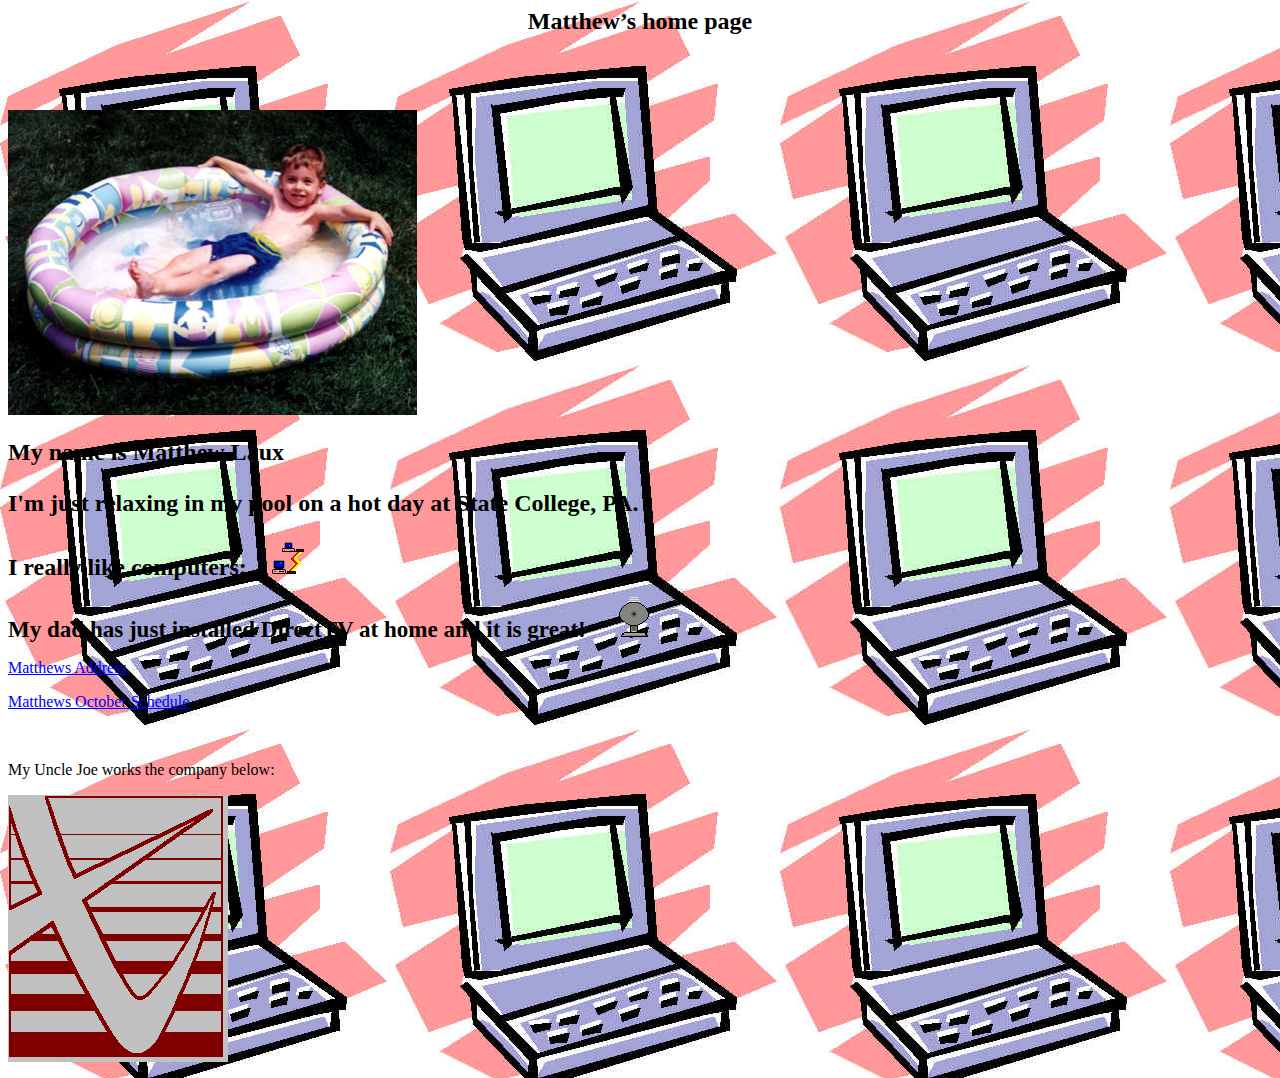
<file: first-site/Matthew.htm>
<html>

<head>
<meta HTTP-EQUIV="Content-Type" CONTENT="text/html; charset=windows-1252">
<meta NAME="GENERATOR" CONTENT="Microsoft FrontPage 3.0">
<title>Matthew&#146;s home page</title>
</head>

<body LINK="#0000FF" VLINK="#800080" background="laptop2.jpg">
<font SIZE="5"><b>

<p ALIGN="CENTER">Matthew&#146;s home page</p>

<p>&nbsp;</p>
</b></font>

<p><img SRC="Image2.jpg" WIDTH="409" HEIGHT="305"></p>
<font SIZE="5"><b>

<p>My name is Matthew Laux</p>

<p>I'm just relaxing in my pool on a hot day at State College, PA.</p>
</b></font>

<p><font SIZE="5"><b>I really like computers:&nbsp;&nbsp;&nbsp; </b></font><img
src="connect.gif" width="34" height="34" alt="connect.gif (1220 bytes)"></p>

<p><strong><big><big>My dad has just installed DirectTV at home and it is great!
&nbsp;&nbsp;&nbsp; </big></big></strong><img src="satelite.gif" width="40" height="40"
alt="satelite.gif (1404 bytes)"></p>

<p><a HREF="http://web2.airmail.net/rczekaj/cuzzins.htm#Laux">Matthews Address</a></p>

<p><a HREF="Schedule.htm">Matthews October Schedule</a></p>

<p>&nbsp;</p>

<p>My Uncle Joe works the company below:</p>

<p><img SRC="Image1.gif" WIDTH="220" HEIGHT="267"></p>
</body>
</html>
</file>
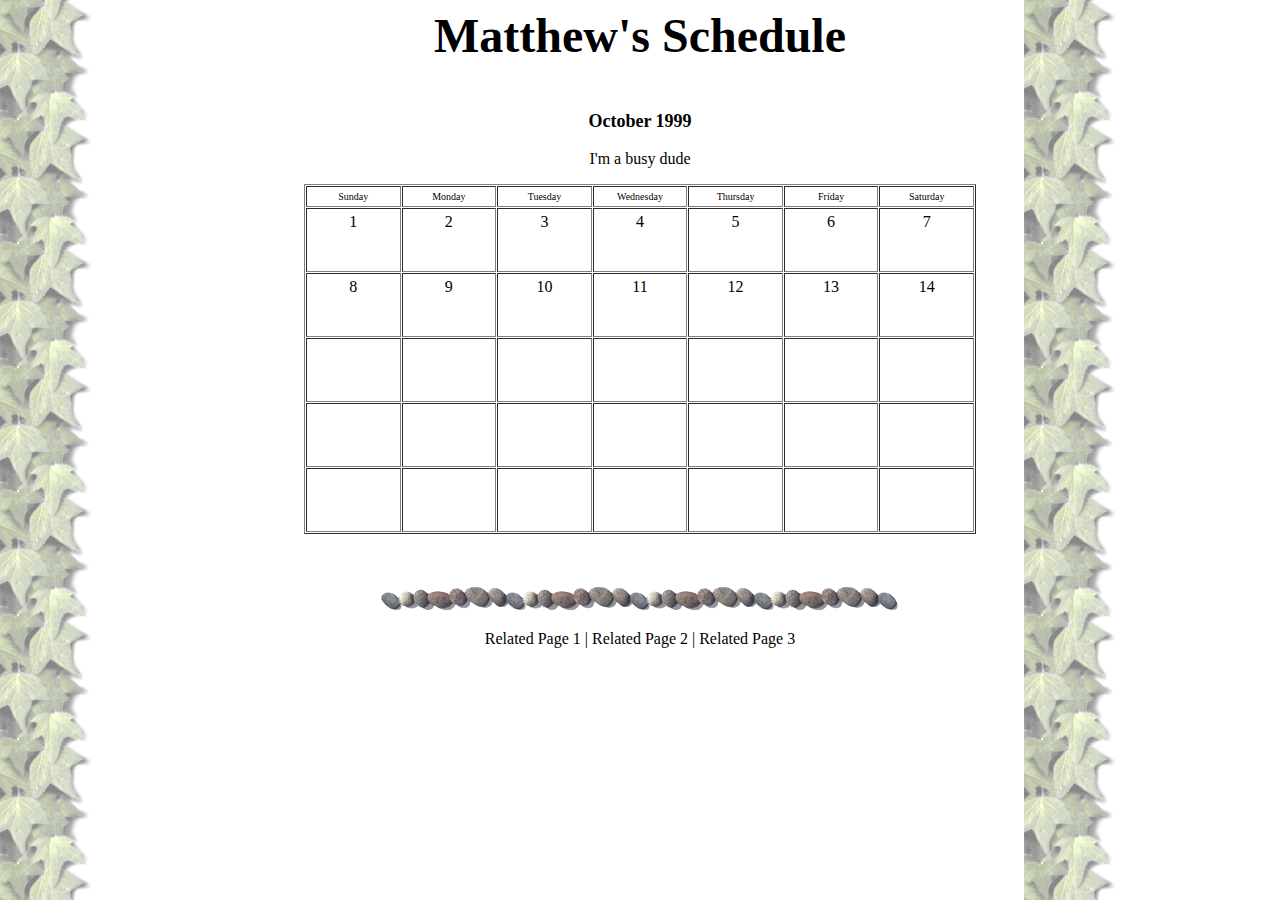
<file: first-site/Schedule.htm>
<HTML>
<HEAD>
<META HTTP-EQUIV="Content-Type" CONTENT="text/html; charset=windows-1252">
<META NAME="Generator" CONTENT="Microsoft Word 97">
<TITLE>Insert Heading Here</TITLE>
<META NAME="Template" CONTENT="C:\Program Files\MSOffice\Templates\Web Pages\Web Page Wizard.wiz">
</HEAD>
<BODY LINK="#0000ff" VLINK="#800080" BACKGROUND="Image3.gif">

<B><FONT SIZE=7><P ALIGN="CENTER">Matthew's Schedule</P>
</FONT><FONT SIZE=4><P ALIGN="CENTER">October 1999</P>
</B></FONT><P ALIGN="CENTER">I'm a busy dude</P>
<P ALIGN="CENTER"><CENTER><TABLE BORDER CELLSPACING=1 CELLPADDING=4 WIDTH=672>
<TR><TD WIDTH="14%" VALIGN="TOP" HEIGHT=18>
<P ALIGN="CENTER"><FONT SIZE=1>Sunday</FONT></TD>
<TD WIDTH="14%" VALIGN="TOP" HEIGHT=18>
<FONT SIZE=1><P ALIGN="CENTER">Monday</FONT></TD>
<TD WIDTH="14%" VALIGN="TOP" HEIGHT=18>
<FONT SIZE=1><P ALIGN="CENTER">Tuesday</FONT></TD>
<TD WIDTH="14%" VALIGN="TOP" HEIGHT=18>
<FONT SIZE=1><P ALIGN="CENTER">Wednesday</FONT></TD>
<TD WIDTH="14%" VALIGN="TOP" HEIGHT=18>
<FONT SIZE=1><P ALIGN="CENTER">Thursday</FONT></TD>
<TD WIDTH="14%" VALIGN="TOP" HEIGHT=18>
<FONT SIZE=1><P ALIGN="CENTER">Friday</FONT></TD>
<TD WIDTH="14%" VALIGN="TOP" HEIGHT=18>
<FONT SIZE=1><P ALIGN="CENTER">Saturday</FONT></TD>
</TR>
<TR><TD WIDTH="14%" VALIGN="TOP" HEIGHT=64>
<P ALIGN="CENTER">1</TD>
<TD WIDTH="14%" VALIGN="TOP" HEIGHT=64>
<P ALIGN="CENTER">2</TD>
<TD WIDTH="14%" VALIGN="TOP" HEIGHT=64>
<P ALIGN="CENTER">3</TD>
<TD WIDTH="14%" VALIGN="TOP" HEIGHT=64>
<P ALIGN="CENTER">4</TD>
<TD WIDTH="14%" VALIGN="TOP" HEIGHT=64>
<P ALIGN="CENTER">5</TD>
<TD WIDTH="14%" VALIGN="TOP" HEIGHT=64>
<P ALIGN="CENTER">6</TD>
<TD WIDTH="14%" VALIGN="TOP" HEIGHT=64>
<P ALIGN="CENTER">7</TD>
</TR>
<TR><TD WIDTH="14%" VALIGN="TOP" HEIGHT=64>
<P ALIGN="CENTER">8</TD>
<TD WIDTH="14%" VALIGN="TOP" HEIGHT=64>
<P ALIGN="CENTER">9</TD>
<TD WIDTH="14%" VALIGN="TOP" HEIGHT=64>
<P ALIGN="CENTER">10</TD>
<TD WIDTH="14%" VALIGN="TOP" HEIGHT=64>
<P ALIGN="CENTER">11</TD>
<TD WIDTH="14%" VALIGN="TOP" HEIGHT=64>
<P ALIGN="CENTER">12</TD>
<TD WIDTH="14%" VALIGN="TOP" HEIGHT=64>
<P ALIGN="CENTER">13</TD>
<TD WIDTH="14%" VALIGN="TOP" HEIGHT=64>
<P ALIGN="CENTER">14</TD>
</TR>
<TR><TD WIDTH="14%" VALIGN="TOP" HEIGHT=64><P></P></TD>
<TD WIDTH="14%" VALIGN="TOP" HEIGHT=64><P></P></TD>
<TD WIDTH="14%" VALIGN="TOP" HEIGHT=64><P></P></TD>
<TD WIDTH="14%" VALIGN="TOP" HEIGHT=64><P></P></TD>
<TD WIDTH="14%" VALIGN="TOP" HEIGHT=64><P></P></TD>
<TD WIDTH="14%" VALIGN="TOP" HEIGHT=64><P></P></TD>
<TD WIDTH="14%" VALIGN="TOP" HEIGHT=64><P></P></TD>
</TR>
<TR><TD WIDTH="14%" VALIGN="TOP" HEIGHT=64><P></P></TD>
<TD WIDTH="14%" VALIGN="TOP" HEIGHT=64><P></P></TD>
<TD WIDTH="14%" VALIGN="TOP" HEIGHT=64><P></P></TD>
<TD WIDTH="14%" VALIGN="TOP" HEIGHT=64><P></P></TD>
<TD WIDTH="14%" VALIGN="TOP" HEIGHT=64><P></P></TD>
<TD WIDTH="14%" VALIGN="TOP" HEIGHT=64><P></P></TD>
<TD WIDTH="14%" VALIGN="TOP" HEIGHT=64><P></P></TD>
</TR>
<TR><TD WIDTH="14%" VALIGN="TOP" HEIGHT=64><P></P></TD>
<TD WIDTH="14%" VALIGN="TOP" HEIGHT=64><P></P></TD>
<TD WIDTH="14%" VALIGN="TOP" HEIGHT=64><P></P></TD>
<TD WIDTH="14%" VALIGN="TOP" HEIGHT=64><P></P></TD>
<TD WIDTH="14%" VALIGN="TOP" HEIGHT=64><P></P></TD>
<TD WIDTH="14%" VALIGN="TOP" HEIGHT=64><P></P></TD>
<TD WIDTH="14%" VALIGN="TOP" HEIGHT=64><P></P></TD>
</TR>
</TABLE>
</CENTER></P>

<P ALIGN="CENTER">&nbsp;</P>
<P ALIGN="CENTER"><IMG SRC="Image4.gif" WIDTH=528 HEIGHT=30></P>
<P ALIGN="CENTER">Related Page 1 | Related Page 2 | Related Page 3</P></BODY>
</HTML>
</file>
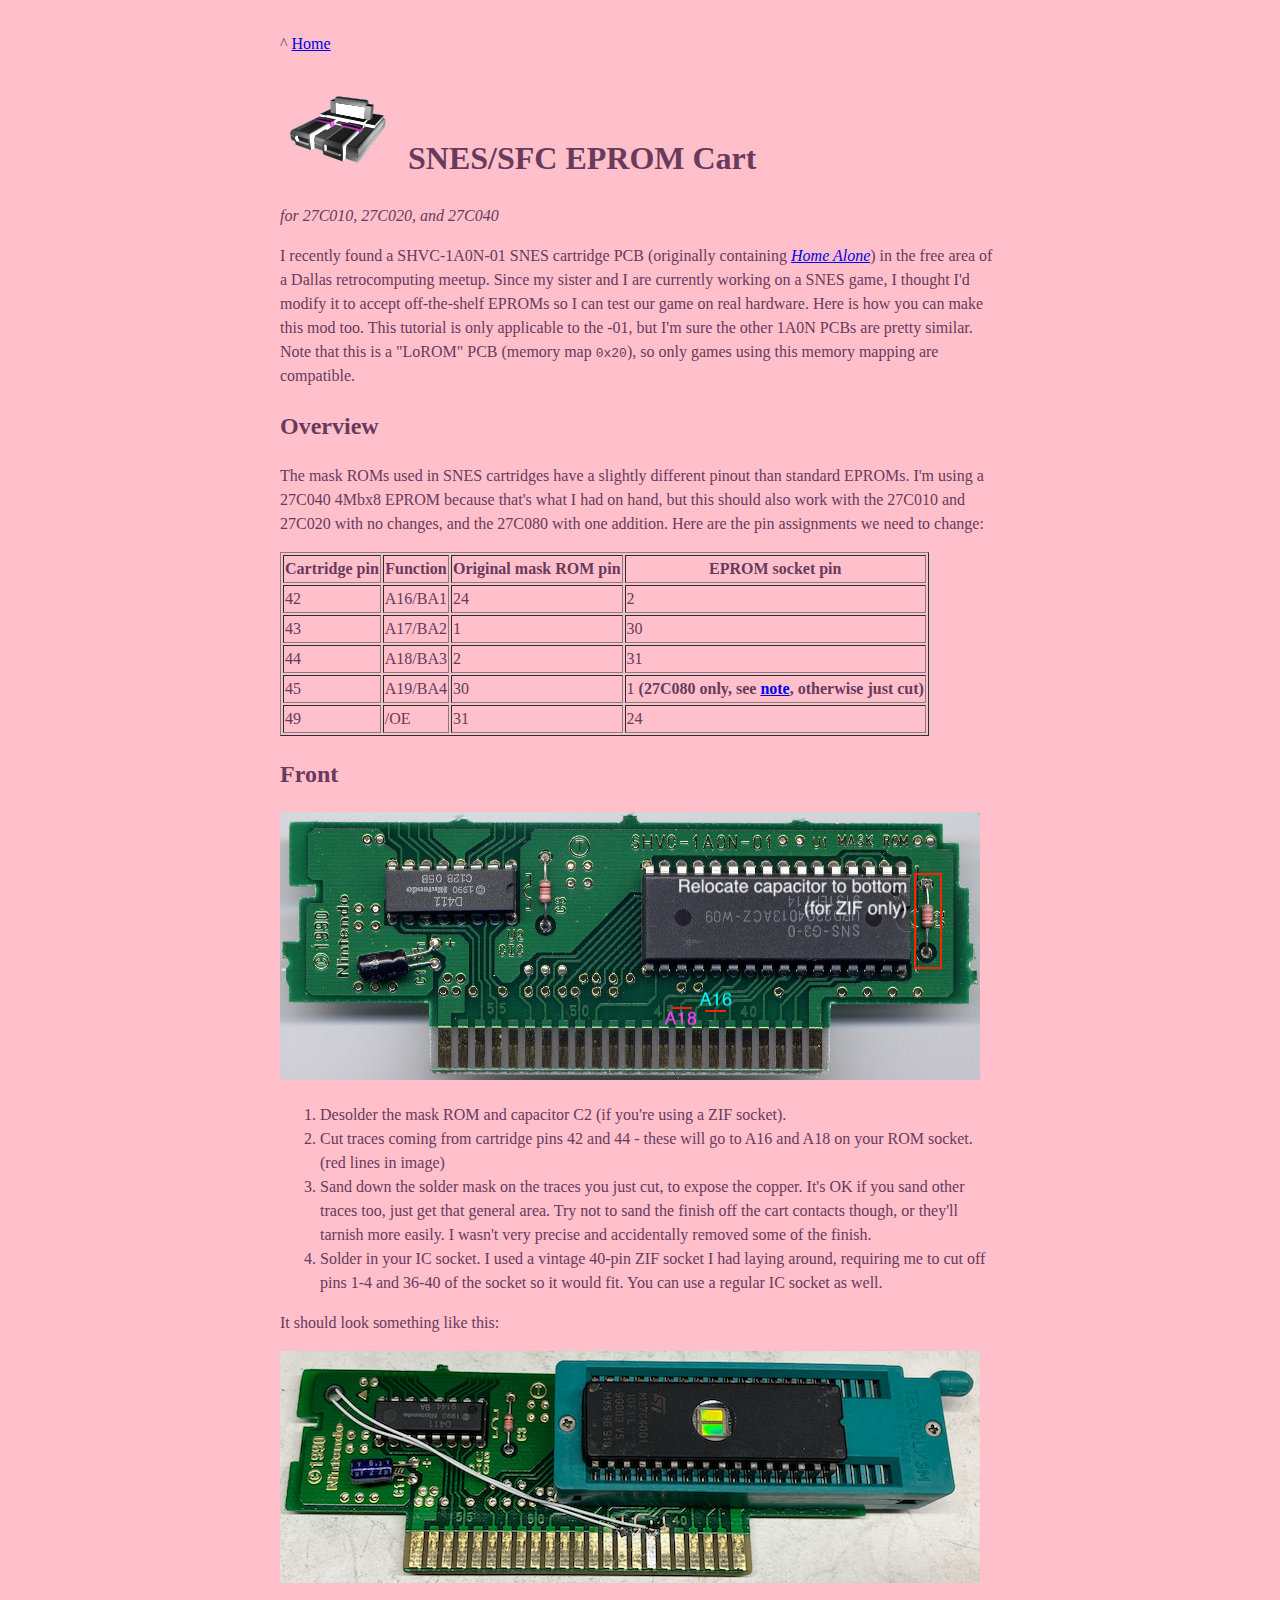
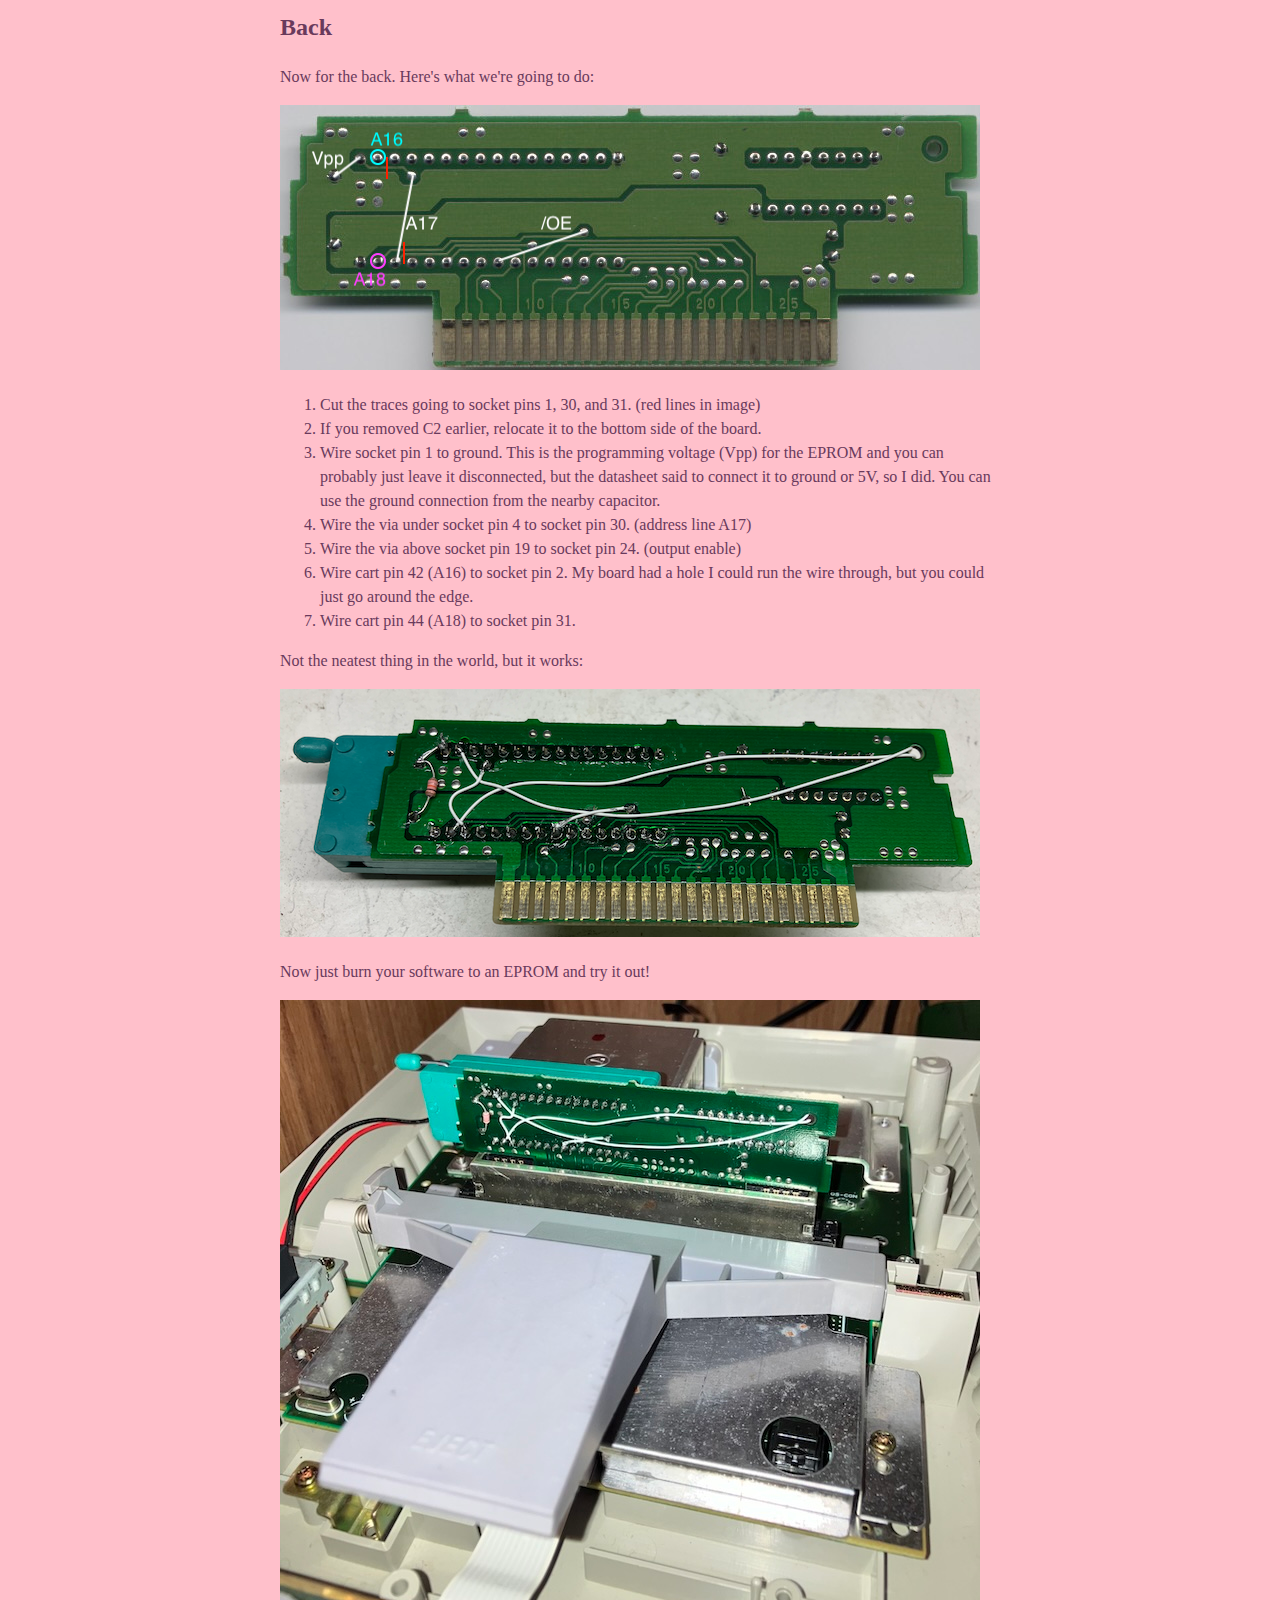
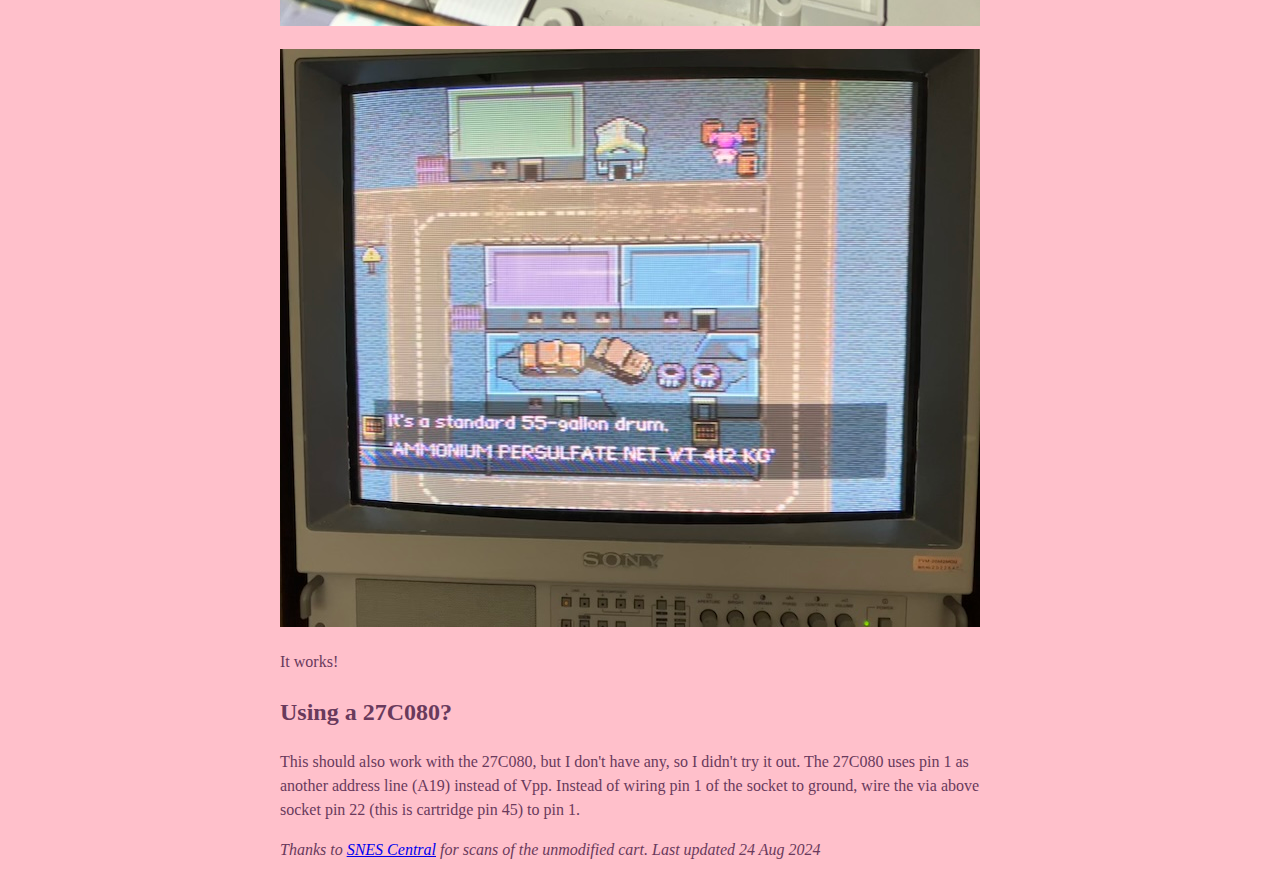
<file: snes/eprom-cart.html>
<!DOCTYPE html>
<html>
  <head>
    <meta charset="utf-8">
    <title>SNES EPROM Cart - Matt's Website</title>
    <style type="text/css">
    <!--
      body {
        margin: 0 auto;
        padding: 16px;
        max-width: 720px;
        word-wrap: break-word;
        line-height: 1.5;
      }

      h1 img {
        vertical-align: bottom;
      }
    -->
    </style>
  </head>
  <body bgcolor="#ffc0cb" text="#693a5c">
    <p>^ <a href="../index.html">Home</a></p>
    <h1><img src="snes.gif"> SNES/SFC EPROM Cart</h1>

    <p><em>for 27C010, 27C020, and 27C040</em></p>

    <p>I recently found a SHVC-1A0N-01 SNES cartridge PCB (originally containing
    <a href="https://en.wikipedia.org/wiki/Home_Alone_(video_game)"><em>Home
    Alone</em></a>) in the free area of a
    Dallas retrocomputing meetup. Since my sister and I are currently working on
    a SNES game, I thought I'd modify it to accept off-the-shelf EPROMs so I can
    test our game on real hardware. Here is how you can make this mod too. This
    tutorial is only applicable to the -01, but I'm sure the other 1A0N PCBs are
    pretty similar. Note that this is a "LoROM" PCB (memory map
    <code>0x20</code>), so only games using this memory mapping are compatible.</p>

    <h2>Overview</h2>

    <p>The mask ROMs used in SNES cartridges have a slightly different pinout
    than standard EPROMs. I'm using a 27C040 4Mbx8 EPROM because that's what I
    had on hand, but this should also work with the 27C010 and 27C020 with no
    changes, and the 27C080 with one addition. Here are the pin assignments we 
    need to change:</p>

    <table border="1">
      <tr>
        <th>Cartridge pin</th>
        <th>Function</th>
        <th>Original mask ROM pin</th>
        <th>EPROM socket pin</th>
      </tr>
      <tr><td>42</td><td>A16/BA1</td><td>24</td><td>2</td></tr>
      <tr><td>43</td><td>A17/BA2</td><td>1</td><td>30</td></tr>
      <tr><td>44</td><td>A18/BA3</td><td>2</td><td>31</td></tr>
      <tr><td>45</td><td>A19/BA4</td><td>30</td><td>1 <strong>(27C080 only, see
      <a href="#27c080">note</a>, otherwise just cut)</strong></td></tr>
      <tr><td>49</td><td>/OE</td><td>31</td><td>24</td></tr>
    </table>

    <h2>Front</h2>

    <p><img src="front.png"></p>

    <ol>
      <li>Desolder the mask ROM and capacitor C2 (if you're using a ZIF
      socket).</li>
      <li>Cut traces coming from cartridge pins 42 and 44 - these will go to A16
      and A18 on your ROM socket. (red lines in image)</li>
      <li>Sand down the solder mask on the traces you just cut, to expose the
      copper. It's OK if you sand other traces too, just get that general
      area. Try not to sand the finish off the cart contacts though, or they'll
      tarnish more easily. I wasn't very precise and accidentally removed some
      of the finish.</li>
      <li>Solder in your IC socket. I used a vintage 40-pin ZIF socket I had laying around,
      requiring me to cut off pins 1-4 and 36-40 of the socket so it would fit. You can use
      a regular IC socket as well.</li>
    </ol>

    <p>It should look something like this:</p>

    <p><img src="front-done.png"></p>

    <h2>Back</h2>

    <p>Now for the back. Here's what we're going to do:</p>

    <p><img src="back.png"></p>

    <ol>
      <li>Cut the traces going to socket pins 1, 30, and 31. (red lines in
      image)</li>
      <li>If you removed C2 earlier, relocate it to the bottom side of the
      board.</li>
      <li>Wire socket pin 1 to ground. This is the programming voltage (Vpp) for the
      EPROM and you can probably just leave it disconnected, but the datasheet
      said to connect it to ground or 5V, so I did. You can use the ground
      connection from the nearby capacitor.</li>
      <li>Wire the via under socket pin 4 to socket pin 30. (address line A17)</li>
      <li>Wire the via above socket pin 19 to socket pin 24. (output enable)</li>
      <li>Wire cart pin 42 (A16) to socket pin 2. My board had a hole I could
      run the wire through, but you could just go around the edge.</li>
      <li>Wire cart pin 44 (A18) to socket pin 31.</li>
    </ol>

    <p>Not the neatest thing in the world, but it works:</p>

    <p>
      <img src="back-done.png">
    </p>

    <p>Now just burn your software to an EPROM and try it out!</p>

    <p><img src="in-console.jpg"></p>
    <p><img src="game.jpg"></p>

    <p>It works!</p>

    <h2><a name="27c080">Using a 27C080?</a></h2>

    <p>This should also work with the 27C080, but I don't have any, so I didn't
    try it out. The 27C080 uses pin 1 as another address line (A19) instead of Vpp.
    Instead of wiring pin 1 of the socket to ground, wire the via above socket pin 22
    (this is cartridge pin 45) to pin 1.</p>

    <p><em>Thanks to <a href="https://snescentral.com/pcbboards.php?chip=SHVC-1A0N-01">
    SNES Central</a> for scans of the unmodified cart. Last updated 24 Aug 2024</em></p>
  </body>
</html>
</file>
